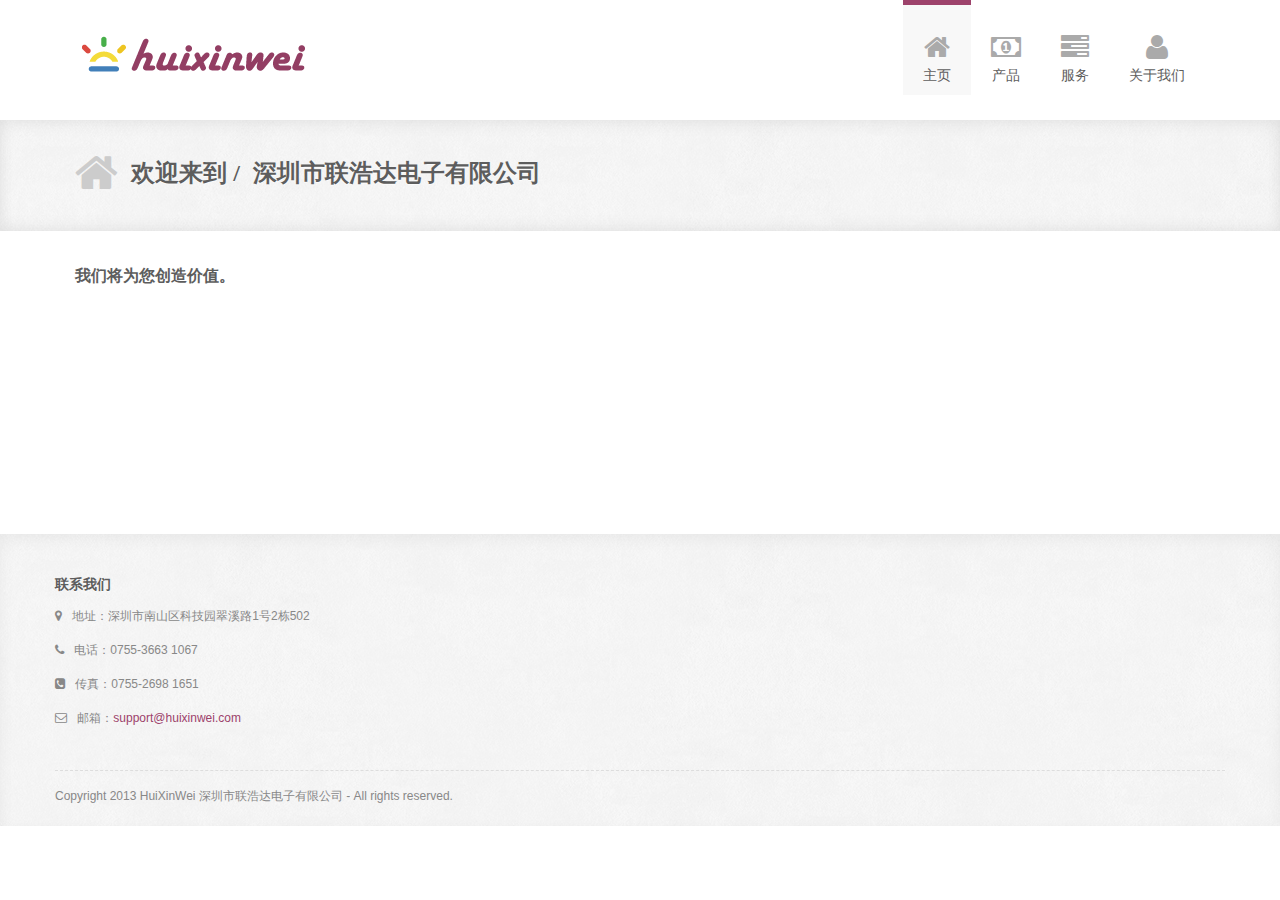
<file: index.html>
<!DOCTYPE html>
<html>
<head>
    <meta charset="utf-8">
    <title>深圳市联浩达电子有限公司</title>
    <meta name="viewport" content="width=device-width, initial-scale=1.0">
    <meta name="description" content="">
    <meta name="author" content="深圳市联浩达电子有限公司">

    <!-- CSS -->
    <link rel="stylesheet" href="assets/bootstrap/css/bootstrap.min.css">
    <link rel="stylesheet" href="assets/font-awesome/css/font-awesome.min.css">
    <link rel="stylesheet" href="assets/prettyPhoto/css/prettyPhoto.css">
    <link rel="stylesheet" href="assets/css/style.css">
    <link rel="stylesheet" href="assets/css/flexslider.css">

    <!-- HTML5 shim, for IE6-8 support of HTML5 elements -->
    <!--[if lt IE 9]>
    <script src="http://html5shim.googlecode.com/svn/trunk/html5.js"></script>
    <![endif]-->
    <link rel="shortcut icon" href="assets/ico/favicon.ico">
</head>

<body>

<!-- Header -->
<div class="container">
    <div class="header row">
        <div class="span12">
            <div class="navbar">
                <div class="navbar-inner">
                    <a class="btn btn-navbar" data-toggle="collapse" data-target=".nav-collapse"> <span
                            class="icon-bar"></span> <span
                            class="icon-bar"></span> <span class="icon-bar"></span>
                    </a>

                    <h1>
                        <a class="brand" href="index.html"></a>
                    </h1>

                    <div class="nav-collapse collapse">
                        <ul class="nav pull-right">
                            <li class="current-page"><a href="index.html"><i class="icon-home icon-2x"></i><br/>主页</a></li>
                            <li><a href="power.html"><i class="icon-money icon-2x"></i><br/>产品</a></li>
                            <li><a href="services.html"><i class="icon-tasks icon-2x"></i><br/>服务</a></li>
                            <li><a href="about.html"><i class="icon-user icon-2x"></i><br/>关于我们</a></li>
                        </ul>
                    </div>
                </div>
            </div>
        </div>
    </div>
</div>


<!-- Page Title -->
<div class="page-title">
    <div class="container">
        <div class="row">
            <div class="span12">
                <i class="icon-home page-title-icon"></i>

                <h2>欢迎来到 /</h2>

                <h2>深圳市联浩达电子有限公司</h2>
            </div>
        </div>
    </div>
</div>

<div class="about-us container">
    <div class="row">
        <div class="about-us-text span12">
            <h4>我们将为您创造价值。</h4>
            <p>&nbsp;</p>
            <p>&nbsp;</p>
            <p>&nbsp;</p>
            <p>&nbsp;</p>
            <p>&nbsp;</p>
            <p>&nbsp;</p>
        </div>
    </div>
</div>

<!-- Footer -->
<footer>
    <div class="container">
        <div class="row">
            <div class="widget span6">
                <h4>联系我们</h4>

                <p><i class="icon-map-marker"></i> 地址：深圳市南山区科技园翠溪路1号2栋502
                </p>

                <p><i class="icon-phone"></i> 电话：0755-3663 1067
                </p>

                <p><i class="icon-phone-sign"></i> 传真：0755-2698 1651
                </p>

                <p><i class="icon-envelope-alt"></i> 邮箱：<a href="">support@huixinwei.com</a>
                </p>
            </div>
        </div>
        <div class="footer-border"></div>
        <div class="row">
            <div class="copyright span8">
                <p>Copyright 2013 HuiXinWei 深圳市联浩达电子有限公司 - All rights reserved.</p>
            </div>
        </div>
    </div>
</footer>

<!-- Javascript -->
<script src="assets/js/jquery.min.js"></script>
<script src="assets/bootstrap/js/bootstrap.min.js"></script>
<script src="assets/js/jquery.quicksand.js"></script>
<script src="assets/prettyPhoto/js/jquery.prettyPhoto.js"></script>
<script src="assets/js/scripts.js"></script>

</body>

</html>
</file>
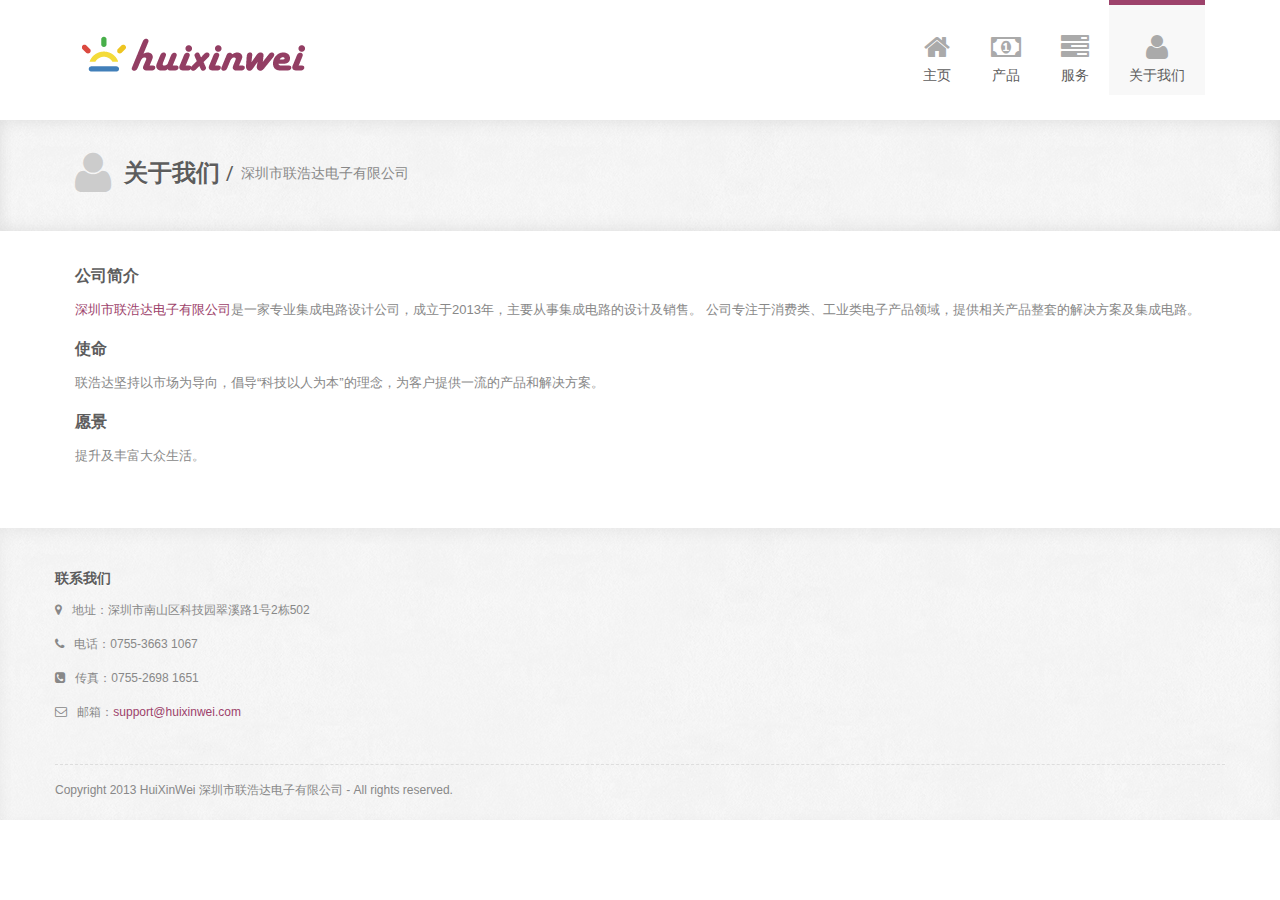
<file: about.html>
<!DOCTYPE html>
<html>
<head>
    <meta charset="utf-8">
    <title>深圳市联浩达电子有限公司</title>
    <meta name="viewport" content="width=device-width, initial-scale=1.0">
    <meta name="description" content="">
    <meta name="author" content="深圳市联浩达电子有限公司">

    <!-- CSS -->
    <link rel="stylesheet" href="assets/bootstrap/css/bootstrap.min.css">
    <link rel="stylesheet" href="assets/font-awesome/css/font-awesome.min.css">
    <link rel="stylesheet" href="assets/prettyPhoto/css/prettyPhoto.css">
    <link rel="stylesheet" href="assets/css/style.css">
    <link rel="stylesheet" href="assets/css/flexslider.css">

    <!-- HTML5 shim, for IE6-8 support of HTML5 elements -->
    <!--[if lt IE 9]>
    <script src="http://html5shim.googlecode.com/svn/trunk/html5.js"></script>
    <![endif]-->
    <link rel="shortcut icon" href="assets/ico/favicon.ico">
</head>

<body>

<!-- Header -->
<div class="container">
    <div class="header row">
        <div class="span12">
            <div class="navbar">
                <div class="navbar-inner">
                    <a class="btn btn-navbar" data-toggle="collapse" data-target=".nav-collapse"> <span
                            class="icon-bar"></span> <span
                            class="icon-bar"></span> <span class="icon-bar"></span>
                    </a>

                    <h1>
                        <a class="brand" href="index.html"></a>
                    </h1>

                    <div class="nav-collapse collapse">
                        <ul class="nav pull-right">
                            <li><a href="index.html"><i class="icon-home icon-2x"></i><br/>主页</a></li>
                            <li><a href="power.html"><i class="icon-money icon-2x"></i><br/>产品</a></li>
                            <li><a href="services.html"><i class="icon-tasks icon-2x"></i><br/>服务</a></li>
                            <li class="current-page"><a href="about.html"><i class="icon-user icon-2x"></i><br/>关于我们</a></li>
                        </ul>
                    </div>
                </div>
            </div>
        </div>
    </div>
</div>

<!-- Page Title -->
<div class="page-title">
    <div class="container">
        <div class="row">
            <div class="span12">
                <i class="icon-user page-title-icon"></i>

                <h2>关于我们 /</h2>

                <p>深圳市联浩达电子有限公司</p>
            </div>
        </div>
    </div>
</div>

<!-- About Us Text -->
<div class="about-us container">
    <div class="row">
        <div class="about-us-text span12">
            <h4>公司简介</h4>

            <p>
                <span class="violet">深圳市联浩达电子有限公司</span>是一家专业集成电路设计公司，成立于2013年，主要从事集成电路的设计及销售。
                公司专注于消费类、工业类电子产品领域，提供相关产品整套的解决方案及集成电路。
            </p>
            <h4>使命</h4>

            <p>联浩达坚持以市场为导向，倡导“科技以人为本”的理念，为客户提供一流的产品和解决方案。</p>
            <h4>愿景</h4>

            <p>提升及丰富大众生活。</p>
            <p>&nbsp;</p>
        </div>
    </div>
</div>

<!-- Footer -->
<footer>
    <div class="container">
        <div class="row">
            <div class="widget span6">
                <h4>联系我们</h4>

                <p><i class="icon-map-marker"></i> 地址：深圳市南山区科技园翠溪路1号2栋502
                </p>

                <p><i class="icon-phone"></i> 电话：0755-3663 1067
                </p>

                <p><i class="icon-phone-sign"></i> 传真：0755-2698 1651
                </p>

                <p><i class="icon-envelope-alt"></i> 邮箱：<a href="">support@huixinwei.com</a>
                </p>
            </div>
        </div>
        <div class="footer-border"></div>
        <div class="row">
            <div class="copyright span8">
                <p>Copyright 2013 HuiXinWei 深圳市联浩达电子有限公司 - All rights reserved.</p>
            </div>
        </div>
    </div>
</footer>

<!-- Javascript -->
<script src="assets/js/jquery.min.js"></script>
<script src="assets/bootstrap/js/bootstrap.min.js"></script>
<script src="assets/js/jquery.quicksand.js"></script>
<script src="assets/prettyPhoto/js/jquery.prettyPhoto.js"></script>
<script src="assets/js/scripts.js"></script>

</body>

</html>
</file>
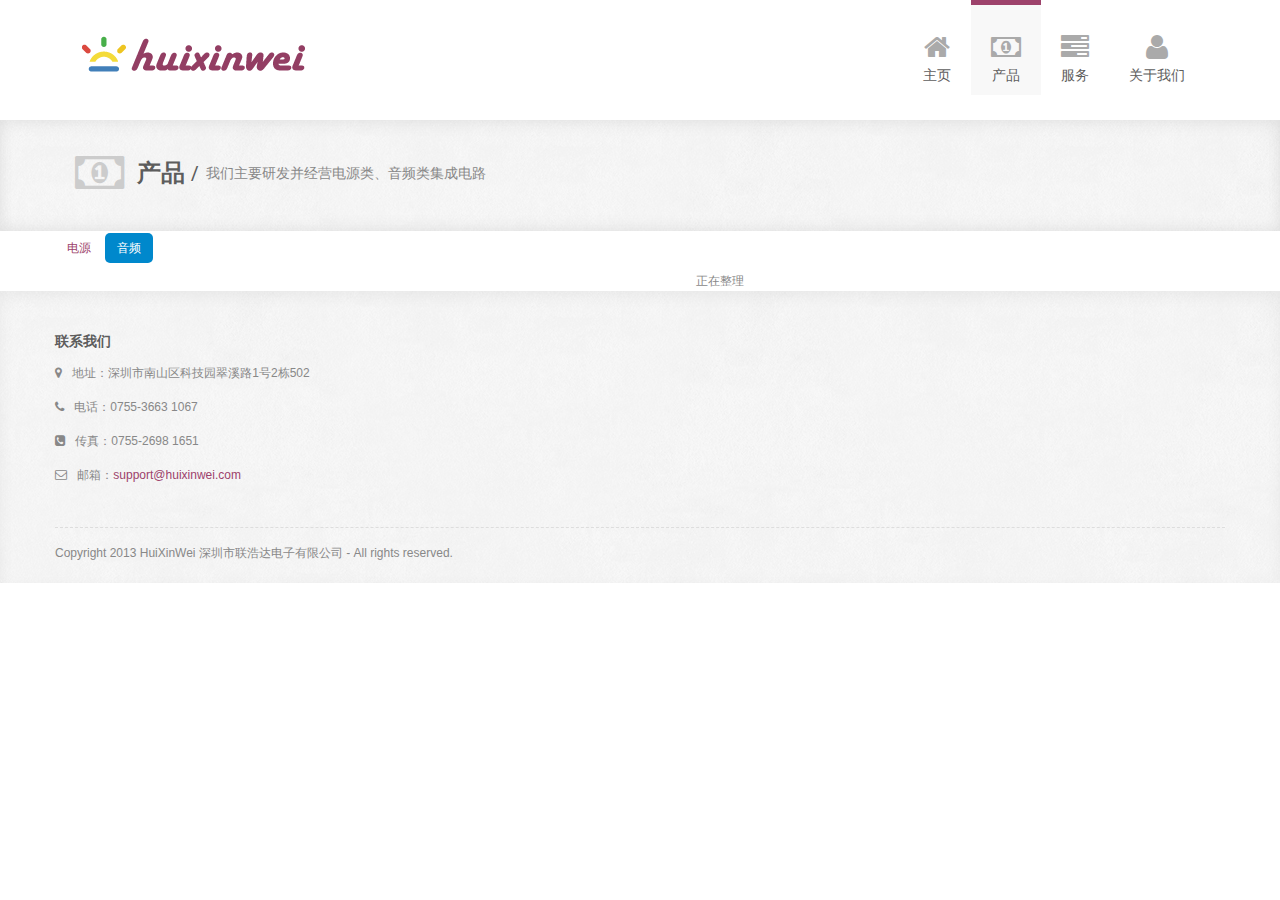
<file: audio.html>
<!DOCTYPE html>
<html>
<head>
    <meta charset="utf-8">
    <title>深圳市联浩达电子有限公司</title>
    <meta name="viewport" content="width=device-width, initial-scale=1.0">
    <meta name="description" content="">
    <meta name="author" content="深圳市联浩达电子有限公司">

    <!-- CSS -->
    <link rel="stylesheet" href="assets/bootstrap/css/bootstrap.min.css">
    <link rel="stylesheet" href="assets/font-awesome/css/font-awesome.min.css">
    <link rel="stylesheet" href="assets/prettyPhoto/css/prettyPhoto.css">
    <link rel="stylesheet" href="assets/css/style.css">
    <link rel="stylesheet" href="assets/css/flexslider.css">

    <!-- HTML5 shim, for IE6-8 support of HTML5 elements -->
    <!--[if lt IE 9]>
    <script src="http://html5shim.googlecode.com/svn/trunk/html5.js"></script>
    <![endif]-->
    <link rel="shortcut icon" href="assets/ico/favicon.ico">
</head>

<body>

<!-- Header -->
<div class="container">
    <div class="header row">
        <div class="span12">
            <div class="navbar">
                <div class="navbar-inner">
                    <a class="btn btn-navbar" data-toggle="collapse" data-target=".nav-collapse"> <span
                            class="icon-bar"></span> <span
                            class="icon-bar"></span> <span class="icon-bar"></span>
                    </a>

                    <h1>
                        <a class="brand" href="index.html"></a>
                    </h1>

                    <div class="nav-collapse collapse">
                        <ul class="nav pull-right">
                            <li><a href="index.html"><i class="icon-home icon-2x"></i><br/>主页</a></li>
                            <li class="current-page"><a href="audio.html"><i class="icon-money icon-2x"></i><br/>产品</a></li>
                            <li><a href="services.html"><i class="icon-tasks icon-2x"></i><br/>服务</a></li>
                            <li><a href="about.html"><i class="icon-user icon-2x"></i><br/>关于我们</a></li>
                        </ul>
                    </div>
                </div>
            </div>
        </div>
    </div>
</div>

<!-- Page Title -->
<div class="page-title">
    <div class="container">
        <div class="row">
            <div class="span12">
                <i class="icon-money page-title-icon"></i>

                <h2>产品 /</h2>

                <p>我们主要研发并经营电源类、音频类集成电路</p>
            </div>
        </div>
    </div>
</div>

<div class="toolmenu container">
    <ul class="nav nav-pills">
        <li><a href="power.html">电源</a></li>
        <li class="active"><a href="audio.html">音频</a></li>
    </ul>
</div>

<div class="portfolio container">
    <div class="span2"></div>
    <div class="span9">正在整理</div>
</div>

<!-- Footer -->
<footer>
    <div class="container">
        <div class="row">
            <div class="widget span6">
                <h4>联系我们</h4>

                <p><i class="icon-map-marker"></i> 地址：深圳市南山区科技园翠溪路1号2栋502
                </p>

                <p><i class="icon-phone"></i> 电话：0755-3663 1067
                </p>

                <p><i class="icon-phone-sign"></i> 传真：0755-2698 1651
                </p>

                <p><i class="icon-envelope-alt"></i> 邮箱：<a href="">support@huixinwei.com</a>
                </p>
            </div>
        </div>
        <div class="footer-border"></div>
        <div class="row">
            <div class="copyright span8">
                <p>Copyright 2013 HuiXinWei 深圳市联浩达电子有限公司 - All rights reserved.</p>
            </div>
        </div>
    </div>
</footer>

<!-- Javascript -->
<script src="assets/js/jquery.min.js"></script>
<script src="assets/bootstrap/js/bootstrap.min.js"></script>
<script src="assets/js/jquery.quicksand.js"></script>
<script src="assets/prettyPhoto/js/jquery.prettyPhoto.js"></script>
<script src="assets/js/scripts.js"></script>

</body>

</html>
</file>
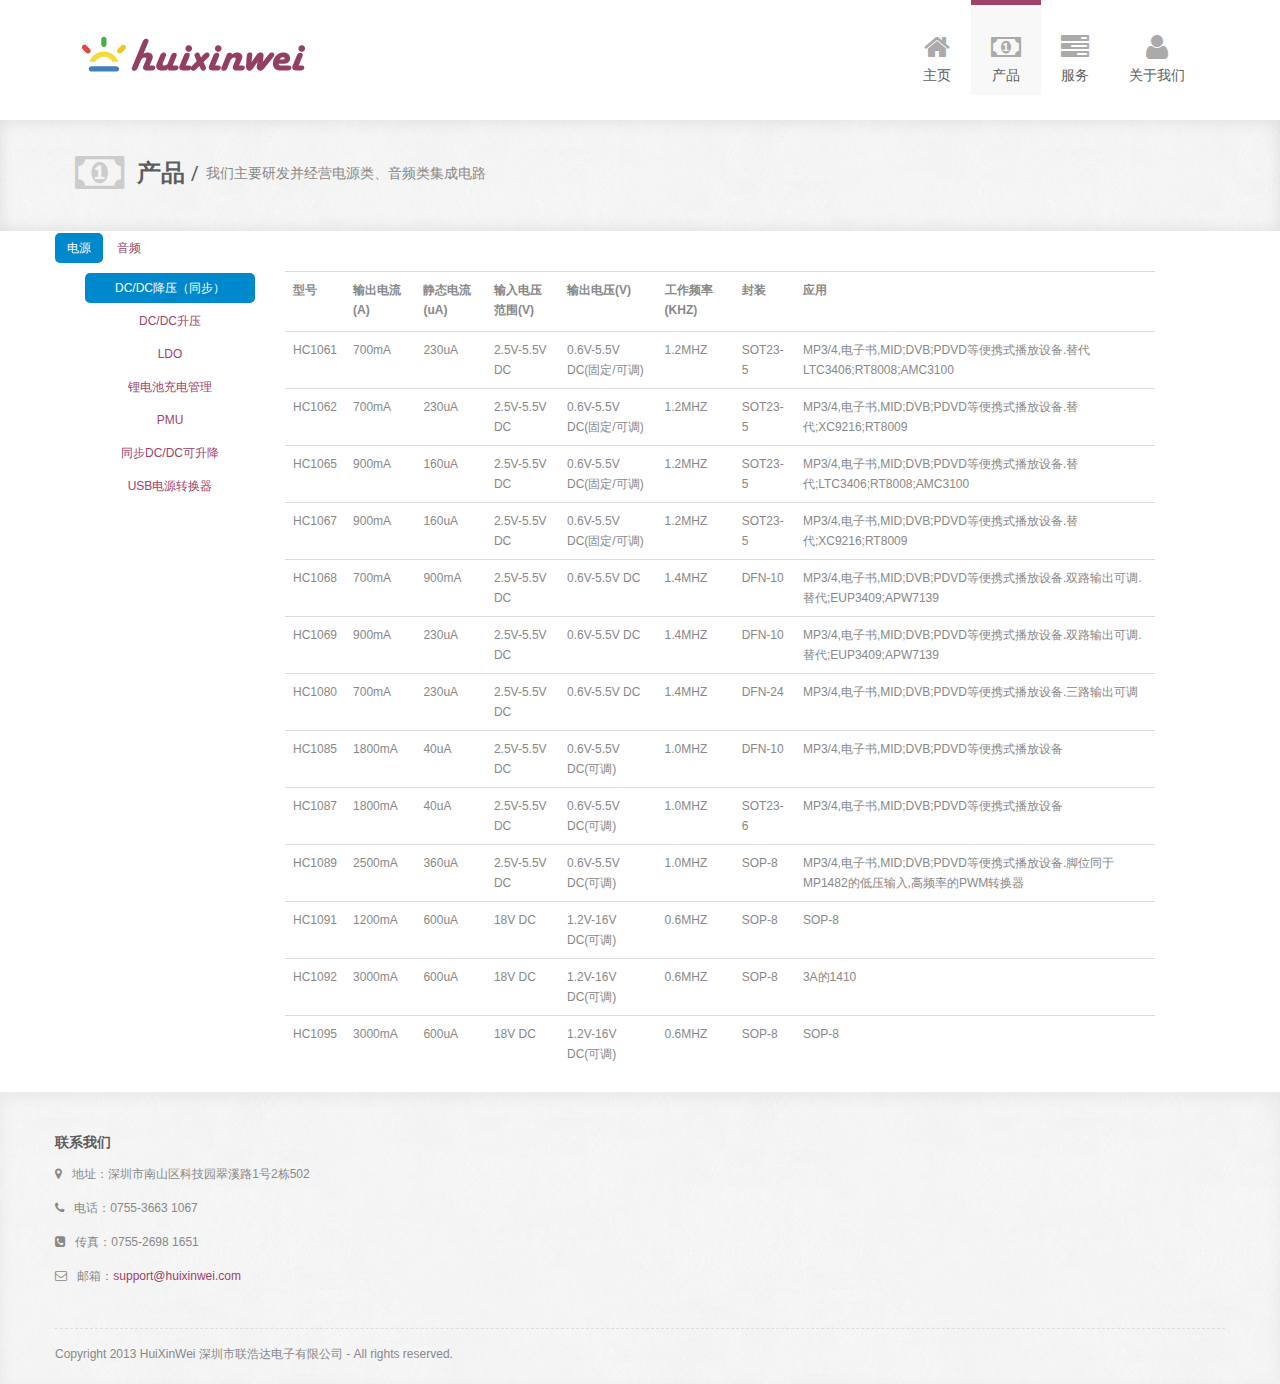
<file: power.html>
<!DOCTYPE html>
<html>
<head>
    <meta charset="utf-8">
    <title>深圳市联浩达电子有限公司</title>
    <meta name="viewport" content="width=device-width, initial-scale=1.0">
    <meta name="description" content="">
    <meta name="author" content="深圳市联浩达电子有限公司">

    <!-- CSS -->
    <link rel="stylesheet" href="assets/bootstrap/css/bootstrap.min.css">
    <link rel="stylesheet" href="assets/font-awesome/css/font-awesome.min.css">
    <link rel="stylesheet" href="assets/prettyPhoto/css/prettyPhoto.css">
    <link rel="stylesheet" href="assets/css/style.css">
    <link rel="stylesheet" href="assets/css/flexslider.css">

    <!-- HTML5 shim, for IE6-8 support of HTML5 elements -->
    <!--[if lt IE 9]>
    <script src="http://html5shim.googlecode.com/svn/trunk/html5.js"></script>
    <![endif]-->
    <link rel="shortcut icon" href="assets/ico/favicon.ico">
</head>

<body>

<!-- Header -->
<div class="container">
    <div class="header row">
        <div class="span12">
            <div class="navbar">
                <div class="navbar-inner">
                    <a class="btn btn-navbar" data-toggle="collapse" data-target=".nav-collapse"> <span
                            class="icon-bar"></span> <span
                            class="icon-bar"></span> <span class="icon-bar"></span>
                    </a>

                    <h1>
                        <a class="brand" href="index.html"></a>
                    </h1>

                    <div class="nav-collapse collapse">
                        <ul class="nav pull-right">
                            <li><a href="index.html"><i class="icon-home icon-2x"></i><br/>主页</a></li>
                            <li class="current-page"><a href="power.html"><i class="icon-money icon-2x"></i><br/>产品</a></li>
                            <li><a href="services.html"><i class="icon-tasks icon-2x"></i><br/>服务</a></li>
                            <li><a href="about.html"><i class="icon-user icon-2x"></i><br/>关于我们</a></li>
                        </ul>
                    </div>
                </div>
            </div>
        </div>
    </div>
</div>

<!-- Page Title -->
<div class="page-title">
    <div class="container">
        <div class="row">
            <div class="span12">
                <i class="icon-money page-title-icon"></i>

                <h2>产品 /</h2>

                <p>我们主要研发并经营电源类、音频类集成电路</p>
            </div>
        </div>
    </div>
</div>

<div class="toolmenu container">
    <ul class="nav nav-pills">
        <li class="active"><a href="power.html">电源</a></li>
        <li><a href="audio.html">音频</a></li>
    </ul>
</div>

<div class="portfolio container">
<div class="span2">
    <ul id="product" class="nav nav-pills nav-stacked">
        <li class="active"><a href="####" nav="pro_a" onclick="selPro(this);">DC/DC降压（同步）</a></li>
        <li><a href="####" nav="pro_b" onclick="selPro(this);">DC/DC升压</a></li>
        <li><a href="####" nav="pro_c" onclick="selPro(this);">LDO</a></li>
        <li><a href="####" nav="pro_d" onclick="selPro(this);">锂电池充电管理</a></li>
        <li><a href="####" nav="pro_e" onclick="selPro(this);">PMU</a></li>
        <li><a href="####" nav="pro_f" onclick="selPro(this);">同步DC/DC可升降</a></li>
        <li><a href="####" nav="pro_g" onclick="selPro(this);">USB电源转换器</a></li>
    </ul>
</div>
<div id="pro_a" class="span9">
    <table class="table table-hover">
        <tr height="60">
            <th>型号</th>
            <th>输出电流(A)</th>
            <th>静态电流(uA)</th>
            <th>输入电压范围(V)</th>
            <th>输出电压(V)</th>
            <th>工作频率(KHZ)</th>
            <th>封装</th>
            <th>应用</th>
        </tr>
        <tr>
            <td>HC1061</td>
            <td>700mA</td>
            <td>230uA</td>
            <td>2.5V-5.5V DC</td>
            <td>0.6V-5.5V DC(固定/可调)</td>
            <td>1.2MHZ</td>
            <td>SOT23-5</td>
            <td>MP3/4,电子书,MID;DVB;PDVD等便携式播放设备.替代LTC3406;RT8008;AMC3100</td>
        </tr>
        <tr>
            <td>HC1062</td>
            <td>700mA</td>
            <td>230uA</td>
            <td>2.5V-5.5V DC</td>
            <td>0.6V-5.5V DC(固定/可调)</td>
            <td>1.2MHZ</td>
            <td>SOT23-5</td>
            <td>MP3/4,电子书,MID;DVB;PDVD等便携式播放设备.替代;XC9216;RT8009</td>
        </tr>
        <tr>
            <td>HC1065</td>
            <td>900mA</td>
            <td>160uA</td>
            <td>2.5V-5.5V DC</td>
            <td>0.6V-5.5V DC(固定/可调)</td>
            <td>1.2MHZ</td>
            <td>SOT23-5</td>
            <td>MP3/4,电子书,MID;DVB;PDVD等便携式播放设备.替代;LTC3406;RT8008;AMC3100</td>
        </tr>
        <tr>
            <td>HC1067</td>
            <td>900mA</td>
            <td>160uA</td>
            <td>2.5V-5.5V DC</td>
            <td>0.6V-5.5V DC(固定/可调)</td>
            <td>1.2MHZ</td>
            <td>SOT23-5</td>
            <td>MP3/4,电子书,MID;DVB;PDVD等便携式播放设备.替代;XC9216;RT8009</td>
        </tr>
        <tr>
            <td>HC1068</td>
            <td>700mA</td>
            <td>900mA</td>
            <td>2.5V-5.5V DC</td>
            <td>0.6V-5.5V DC</td>
            <td>1.4MHZ</td>
            <td>DFN-10</td>
            <td>MP3/4,电子书,MID;DVB;PDVD等便携式播放设备.双路输出可调.替代;EUP3409;APW7139</td>
        </tr>
        <tr>
            <td>HC1069</td>
            <td>900mA</td>
            <td>230uA</td>
            <td>2.5V-5.5V DC</td>
            <td>0.6V-5.5V DC</td>
            <td>1.4MHZ</td>
            <td>DFN-10</td>
            <td>MP3/4,电子书,MID;DVB;PDVD等便携式播放设备.双路输出可调.替代;EUP3409;APW7139</td>
        </tr>
        <tr>
            <td>HC1080</td>
            <td>700mA</td>
            <td>230uA</td>
            <td>2.5V-5.5V DC</td>
            <td>0.6V-5.5V DC</td>
            <td>1.4MHZ</td>
            <td>DFN-24</td>
            <td>MP3/4,电子书,MID;DVB;PDVD等便携式播放设备.三路输出可调</td>
        </tr>
        <tr>
            <td>HC1085</td>
            <td>1800mA</td>
            <td>40uA</td>
            <td>2.5V-5.5V DC</td>
            <td>0.6V-5.5V DC(可调)</td>
            <td>1.0MHZ</td>
            <td>DFN-10</td>
            <td>MP3/4,电子书,MID;DVB;PDVD等便携式播放设备</td>
        </tr>
        <tr>
            <td>HC1087</td>
            <td>1800mA</td>
            <td>40uA</td>
            <td>2.5V-5.5V DC</td>
            <td>0.6V-5.5V DC(可调)</td>
            <td>1.0MHZ</td>
            <td>SOT23-6</td>
            <td>MP3/4,电子书,MID;DVB;PDVD等便携式播放设备</td>
        </tr>
        <tr>
            <td>HC1089</td>
            <td>2500mA</td>
            <td>360uA</td>
            <td>2.5V-5.5V DC</td>
            <td>0.6V-5.5V DC(可调)</td>
            <td>1.0MHZ</td>
            <td>SOP-8</td>
            <td>MP3/4,电子书,MID;DVB;PDVD等便携式播放设备.脚位同于MP1482的低压输入,高频率的PWM转换器</td>
        </tr>
        <tr>
            <td>HC1091</td>
            <td>1200mA</td>
            <td>600uA</td>
            <td>18V DC</td>
            <td>1.2V-16V DC(可调)</td>
            <td>0.6MHZ</td>
            <td>SOP-8</td>
            <td>SOP-8</td>
        </tr>
        <tr>
            <td>HC1092</td>
            <td>3000mA</td>
            <td>600uA</td>
            <td>18V DC</td>
            <td>1.2V-16V DC(可调)</td>
            <td>0.6MHZ</td>
            <td>SOP-8</td>
            <td>3A的1410</td>
        </tr>
        <tr>
            <td>HC1095</td>
            <td>3000mA</td>
            <td>600uA</td>
            <td>18V DC</td>
            <td>1.2V-16V DC(可调)</td>
            <td>0.6MHZ</td>
            <td>SOP-8</td>
            <td>SOP-8</td>
        </tr>
    </table>
</div>
<div id="pro_b" class="span9 hide">
<table class="table table-hover">
<tr height="60">
    <th>型号</th>
    <th>输出电流(A)</th>
    <th>静态电流(uA)</th>
    <th>输入电压范围(V)</th>
    <th>输出电压(V)</th>
    <th>工作频率(KHZ)</th>
    <th>封装</th>
    <th>应用</th>
</tr>
<tr>
    <td>HC3061（同步）</td>
    <td>700mA</td>
    <td>260uA</td>
    <td>0.9V-5V DC</td>
    <td>2.5V-5.5V DC</td>
    <td>1.4MHZ</td>
    <td>SOT23-6</td>
    <td>MP3/4,电子书,MID;DVB;PDVD等便携式播放设备.替代;LTC3429;LTC3400</td>
    <td></td>
</tr>
<tr>
    <td>HC3062（同步）</td>
    <td>700mA</td>
    <td>260uA</td>
    <td>0.9V-5V DC</td>
    <td>2.5V-5.5V DC</td>
    <td>1.4MHZ</td>
    <td>SOT23-6</td>
    <td>MP3/4,电子书,MID;DVB;PDVD等便携式播放设备.替代;RT9266.</td>
    <td></td>
</tr>
<tr>
    <td>HC3063</td>
    <td>1000MA</td>
    <td></td>
    <td></td>
    <td></td>
    <td></td>
    <td></td>
    <td>升压IC</td>
    <td></td>
</tr>
<tr>
    <td>HC3065</td>
    <td>1800MA</td>
    <td></td>
    <td></td>
    <td></td>
    <td></td>
    <td>SOP8</td>
    <td>同步升压IC</td>
    <td></td>
</tr>
<tr>
    <td>HC3081</td>
    <td>500mA</td>
    <td>40uA</td>
    <td>2V-5V DC</td>
    <td>3.3V/5V DC</td>
    <td>400KHZ</td>
    <td>SOT89-3</td>
    <td>MP3/4,电子书,MID;DVB;PDVD等便携式播放设备.替代RT9261;BL8530</td>
    <td></td>
</tr>
<tr>
    <td>HC3083</td>
    <td>1000mA</td>
    <td>20uA</td>
    <td>0.9V-5V DC</td>
    <td>2.5V-5.5V DC</td>
    <td>450Khz</td>
    <td>sot23-6</td>
    <td>电子书,MID;DVB;PDVD等便携式播放设备.必须外接MOS可达1A.替代;RT9266;PT1301</td>
    <td></td>
</tr>
<tr>
    <td>HC3086</td>
    <td></td>
    <td></td>
    <td></td>
    <td></td>
    <td></td>
    <td></td>
    <td></td>
    <td></td>
</tr>
<tr>
    <td>HC3067</td>
    <td>300mA</td>
    <td>30Ua</td>
    <td>0.9V-5V DC</td>
    <td>2.5V-5.5V DC</td>
    <td>800khz</td>
    <td>sot23-6</td>
    <td>MP3/4,电子书,MID;DVB;PDVD等便携式播放设备.替代;RT9266;PT1301</td>
    <td></td>
</tr>
<tr>
    <td>HC3068</td>
    <td></td>
    <td></td>
    <td></td>
    <td></td>
    <td></td>
    <td></td>
    <td>书,MID;DVB;PDVD等便携式播放设备.BL8530;RT9261</td>
    <td></td>
</tr>
<tr>
    <td>HC3161</td>
    <td>1000mA</td>
    <td>25uA</td>
    <td>1V-5V DC</td>
    <td>1.8V-5.5V DC</td>
    <td>450KHZ</td>
    <td>SOT23-6</td>
    <td>MP3/4,电子书,MID;DVB;PDVD等便携式播放设备.内侄2.5A</td>
    <td></td>
</tr>
<tr>
    <td>HC3162</td>
    <td>1000mA</td>
    <td>25uA</td>
    <td>1V-20V DC</td>
    <td>1.8V-24V DC</td>
    <td>450KHZ</td>
    <td>SOT23-6</td>
    <td>MP3/4,电子书,MID;DVB;PDVD等便携式播放设备.内置2.5A</td>
    <td></td>
</tr>
<tr>
    <td>HC3163</td>
    <td>1500mA</td>
    <td>25uA</td>
    <td>1V-20V DC</td>
    <td>1.8V-24V DC</td>
    <td>450KHZ</td>
    <td>SOP-8</td>
    <td>MP3/4,电子书,MID;DVB;PDVD等便携式播放设备.内侄2.5A</td>
    <td></td>
</tr>
<tr>
    <td>HC3165 恒流</td>
    <td>700mA</td>
    <td>1350uA</td>
    <td>4V-20V DC</td>
    <td>3.3-18V DC</td>
    <td>350KHZ</td>
    <td>SOT23-6</td>
    <td>20V大电流LED驱动最大可驱动单颗3WLED,或串联6颗并联3组普通LED</td>
    <td></td>
</tr>
<tr>
    <td>HC3167 恒流</td>
    <td>1000mA</td>
    <td>1350uA</td>
    <td>1V-5V DC</td>
    <td>3.3-18V DC</td>
    <td>350KHZ</td>
    <td>SOT23-6</td>
    <td>20V大电流LED驱动最大可驱动单颗3WLED,或串联6颗并联3组普通LED</td>
    <td></td>
</tr>
<tr>
    <td>HC3178 恒流</td>
    <td>1000mA</td>
    <td>1350uA</td>
    <td>1V-20V DC</td>
    <td>3.3V-24V DC</td>
    <td>350KHZ</td>
    <td>SOT23-6</td>
    <td>20V大电流LED驱动最大可驱动单颗3WLED,或串联6颗并联10组普通LED</td>
    <td></td>
</tr>
<tr>
    <td>HC3179 恒流</td>
    <td>1000mA</td>
    <td>1350uA</td>
    <td>1V-20V DC</td>
    <td>3.3V-24V DC</td>
    <td></td>
    <td>SOT23-6</td>
    <td>20V大电流LED驱动最大可驱动单颗3WLED,或串联6颗并联10组普通LED有OVP</td>
    <td></td>
</tr>
<tr>
    <td>HC3181</td>
    <td>250mA</td>
    <td>2500uA</td>
    <td>2.7V-5V DC</td>
    <td>5V DC</td>
    <td>1.2MHZ</td>
    <td>SOT23-6</td>
    <td>固定频率的并联LED电荷泵DC/DC转换器,自动软启动,替代;AAT3110;LTC3200</td>
    <td></td>
</tr>
<tr>
    <td>HC3185</td>
    <td>250mA</td>
    <td>2500uA</td>
    <td>2.7V-5V DC</td>
    <td>5V DC</td>
    <td>400K</td>
    <td>SOT35-6L</td>
    <td>固定频率的并联LED电荷泵DC/DC转换器,自动软启动,替代;AAT3110;LTC3200</td>
    <td></td>
</tr>
<tr>
    <td>HC3186</td>
    <td></td>
    <td></td>
    <td></td>
    <td></td>
    <td></td>
    <td>TSOT-23-6L</td>
    <td>输出可调固定频率的并联LED电荷泵DC/DC转换器,自动软启动,替代;AAT3110;LTC3200</td>
</tr>
</table>
</div>
<div id="pro_c" class="span9 hide">
    <table class="table table-hover">
        <tr height="60">
            <th>型号</th>
            <th>输出电流(A)</th>
            <th>静态电流(uA)</th>
            <th>输入电压范围(V)</th>
            <th>输出电压(V)</th>
            <th>工作频率(KHZ)</th>
            <th>封装</th>
            <th>应用</th>
        </tr>
        <tr>
            <td>HC2011</td>
            <td>300mA</td>
            <td>80uA</td>
            <td>1.8V-5.5V DC</td>
            <td>1.25V-5V DC(固定)</td>
            <td></td>
            <td>SOT23-5</td>
            <td>高速LDO;替代;XC6204;RT9193</td>
            <td></td>
        </tr>
        <tr>
            <td>HC2013</td>
            <td>300mA</td>
            <td>80uA</td>
            <td>1.8V-5.5V DC</td>
            <td>1.25V-5V DC(固定)</td>
            <td></td>
            <td>SOT23-6</td>
            <td>双路LDO,替代RT9011;RT9182</td>
            <td></td>
        </tr>
    </table>
</div>
<div id="pro_d" class="span9 hide">
    <table class="table table-hover">
        <tr height="60">
            <th>型号</th>
            <th>输出电流(A)</th>
            <th>静态电流(uA)</th>
            <th>输入电压范围(V)</th>
            <th>输出电压(V)</th>
            <th>工作频率(KHZ)</th>
            <th>封装</th>
            <th>应用</th>
        </tr>
        <tr>
            <td>HC8006</td>
            <td>500mA</td>
            <td></td>
            <td>4.5V-6.5V DC</td>
            <td>4.2V DC</td>
            <td></td>
            <td>SOT23-5</td>
            <td>单灯指示的锂电充电管理,替代;LTC4054</td>
            <td></td>
        </tr>
        <tr>
            <td>HC8008</td>
            <td>500mA</td>
            <td></td>
            <td>4.5V-6.5V DC</td>
            <td>4.2V DC</td>
            <td></td>
            <td>SOT23-6</td>
            <td>双灯指示的锂电充电管理</td>
            <td></td>
        </tr>
        <tr>
            <td>HC8010</td>
            <td>800MA</td>
            <td></td>
            <td></td>
            <td></td>
            <td></td>
            <td>SOP8</td>
            <td>锂电充电管理</td>
            <td></td>
        </tr>
        <tr>
            <td>HC8011</td>
            <td>800mA</td>
            <td></td>
            <td>4.5V-6.5V DC</td>
            <td>4.2V DC</td>
            <td></td>
            <td>DFN-10</td>
            <td>替代;EUP8010</td>
            <td></td>
        </tr>
        <tr>
            <td>HC8015</td>
            <td>1500mA</td>
            <td></td>
            <td>4.5V-6.5V DC</td>
            <td>4.2V DC</td>
            <td></td>
            <td>SOP-8</td>
            <td>单节PWM内侄MOS的锂电充电管理替EUP8202</td>
            <td></td>
        </tr>
        <tr>
            <td>HC8017</td>
            <td>2000mA</td>
            <td></td>
            <td>9V-18V DC</td>
            <td>8.4V DC</td>
            <td></td>
            <td>SOP-8</td>
            <td>双节PWM内侄MOS的锂电充电管理</td>
            <td></td>
        </tr>
        <tr>
            <td>HC8018</td>
            <td>2000mA</td>
            <td></td>
            <td>9V-18V DC</td>
            <td>8.4V DC</td>
            <td></td>
            <td>SOP-8</td>
            <td>双节PWM外侄MOS的锂电充电管理</td>
            <td></td>
        </tr>
        <tr>
            <td>HC8021</td>
            <td>1000mA</td>
            <td></td>
            <td>9V-18V DC</td>
            <td>8.4V DC</td>
            <td></td>
            <td>SOP-8</td>
            <td>替代VA7205</td>
            <td></td>
        </tr>
        <tr>
            <td>HC8027</td>
            <td>1000mA</td>
            <td></td>
            <td>9V-18V DC</td>
            <td>8.4V DC</td>
            <td></td>
            <td>MSOP-8</td>
            <td>替代EUP8057</td>
            <td></td>
        </tr>
        <tr>
            <td>HC8031</td>
            <td>1000mA</td>
            <td></td>
            <td>9V-18V DC</td>
            <td>8.4V DC</td>
            <td></td>
            <td>SOP-8</td>
            <td>双节线性内置MOS的锂电充电管理</td>
            <td></td>
        </tr>
    </table>
</div>
<div id="pro_e" class="span9 hide">
    <table class="table table-hover">
        <tr height="60">
            <th>型号</th>
            <th>输出电流(A)</th>
            <th>静态电流(uA)</th>
            <th>输入电压范围(V)</th>
            <th>输出电压(V)</th>
            <th>工作频率(KHZ)</th>
            <th>封装</th>
            <th>应用</th>
        </tr>
        <tr>
            <td>HC6018</td>
            <td>DC/DC;600mA; LDO;300MA</td>
            <td>260uA</td>
            <td>2.5V-5.5V DC</td>
            <td>DC/DC;2.5V-5V(可调);LDO;/3V/3.3V DC</td>
            <td>1.2MHZ</td>
            <td>DFN-10</td>
            <td>DC/DC同步</td>
            <td></td>
        </tr>
        <tr>
            <td>HC6019</td>
            <td>DC/DC;600mA; LDO;300mA</td>
            <td>260uA</td>
            <td>2.5V-5.5V DC</td>
            <td>DC/DC2.5V-5V(可调);LDO;3V DC</td>
            <td>1.2MHZ</td>
            <td>SOT23-6</td>
            <td>DC/DC同步</td>
            <td></td>
        </tr>
        <tr>
            <td>HC6020</td>
            <td>DC/DC600mA; LDO;300mA</td>
            <td>260uA</td>
            <td>2.5V-5.5V DC</td>
            <td>2.5V-5V; DC/DC和LDO全部可调</td>
            <td>1.2MHZ</td>
            <td>DFN-10</td>
            <td>DC/DC同步</td>
        </tr>
        <tr>
            <td>HC6022</td>
            <td>DC/DC600mA; LDO;300mA</td>
            <td>260uA</td>
            <td>2.5V-5.5V DC</td>
            <td>DC/DC;2.5V-5V(可调);LDO;1.2V-5V (可调)</td>
            <td>1.2MHZ</td>
            <td>DFN-8</td>
            <td>DC/DC同步</td>
        </tr>
        <tr>
            <td>HC6021</td>
            <td>DC/DC;600mA; LDO;300mA</td>
            <td>260uA</td>
            <td>2.5V-5.5V DC</td>
            <td>DC/DC;2.5V-5V(可调);LDO;1.2V-5V (可调 )</td>
            <td>1.2MHZ</td>
            <td>DFN-24</td>
            <td>DC/DC同步</td>
        </tr>
    </table>
</div>
<div id="pro_f" class="span9 hide">
    <table class="table table-hover">
        <tr height="60">
            <th>型号</th>
            <th>输出电流(A)</th>
            <th>静态电流(uA)</th>
            <th>输入电压范围(V)</th>
            <th>输出电压(V)</th>
            <th>工作频率(KHZ)</th>
            <th>封装</th>
            <th>应用</th>
        </tr>
        <tr>
            <td>HC5218</td>
            <td>600mA</td>
            <td>1000uA</td>
            <td>2.7V-5V DC</td>
            <td>2.7V-5V DC</td>
            <td>350K-1.2MHZ</td>
            <td>MSOP-10</td>
            <td>MP3/4,电子书,MID;DVB;PDVD等便携式播放设备.替代;LTC3440</td>
            <td></td>
        </tr>
        <tr>
            <td>HC5219</td>
            <td>700mA</td>
            <td>3000uA</td>
            <td>2.7V-5V DC</td>
            <td>3.3V DC</td>
            <td>1MHZ</td>
            <td>DFN-10</td>
            <td></td>
            <td></td>
        </tr>
        <tr>
            <td>HC5221</td>
            <td>700mA</td>
            <td>800uA</td>
            <td>2.7V-5V DC</td>
            <td>3.3V DC</td>
            <td>1MHZ</td>
            <td>SOP-8</td>
            <td></td>
            <td></td>
        </tr>
        <tr>
            <td>HC5223</td>
            <td>1000mA</td>
            <td>800uA</td>
            <td>2.7V-5V DC</td>
            <td>3.3V DC</td>
            <td>1MHZ</td>
            <td>SOP-8-PP</td>
            <td></td>
            <td></td>
        </tr>
    </table>
</div>
<div id="pro_g" class="span9 hide">
    <table class="table table-hover">
        <tr height="60">
            <th>型号</th>
            <th>输出电流(A)</th>
            <th>静态电流(uA)</th>
            <th>输入电压范围(V)</th>
            <th>输出电压(V)</th>
            <th>工作频率(KHZ)</th>
            <th>封装</th>
            <th>应用</th>
        </tr>
        <tr>
            <td>HC9201</td>
            <td>1200mA</td>
            <td>60uA</td>
            <td>2V-5.5V DC</td>
            <td>2V-5.5V DC</td>
            <td></td>
            <td>SOT23-5</td>
            <td>替代;RT9701CB;CM3526</td>
            <td></td>
        </tr>
        <tr>
            <td>HC9205</td>
            <td>550mA</td>
            <td>60uA</td>
            <td>2V-5.5V DC</td>
            <td>2V-5.5V DC</td>
            <td></td>
            <td>SOT23-5</td>
            <td>替代;RT9701CB;CM3526</td>
            <td></td>
        </tr>
    </table>
</div>
</div>

<!-- Footer -->
<footer>
    <div class="container">
        <div class="row">
            <div class="widget span6">
                <h4>联系我们</h4>

                <p><i class="icon-map-marker"></i> 地址：深圳市南山区科技园翠溪路1号2栋502
                </p>

                <p><i class="icon-phone"></i> 电话：0755-3663 1067
                </p>

                <p><i class="icon-phone-sign"></i> 传真：0755-2698 1651
                </p>

                <p><i class="icon-envelope-alt"></i> 邮箱：<a href="">support@huixinwei.com</a>
                </p>
            </div>
        </div>
        <div class="footer-border"></div>
        <div class="row">
            <div class="copyright span8">
                <p>Copyright 2013 HuiXinWei 深圳市联浩达电子有限公司 - All rights reserved.</p>
            </div>
        </div>
    </div>
</footer>

<!-- Javascript -->
<script src="assets/js/jquery.min.js"></script>
<script src="assets/bootstrap/js/bootstrap.min.js"></script>
<script src="assets/js/jquery.quicksand.js"></script>
<script src="assets/prettyPhoto/js/jquery.prettyPhoto.js"></script>
<script src="assets/js/scripts.js"></script>

</body>

</html>
</file>
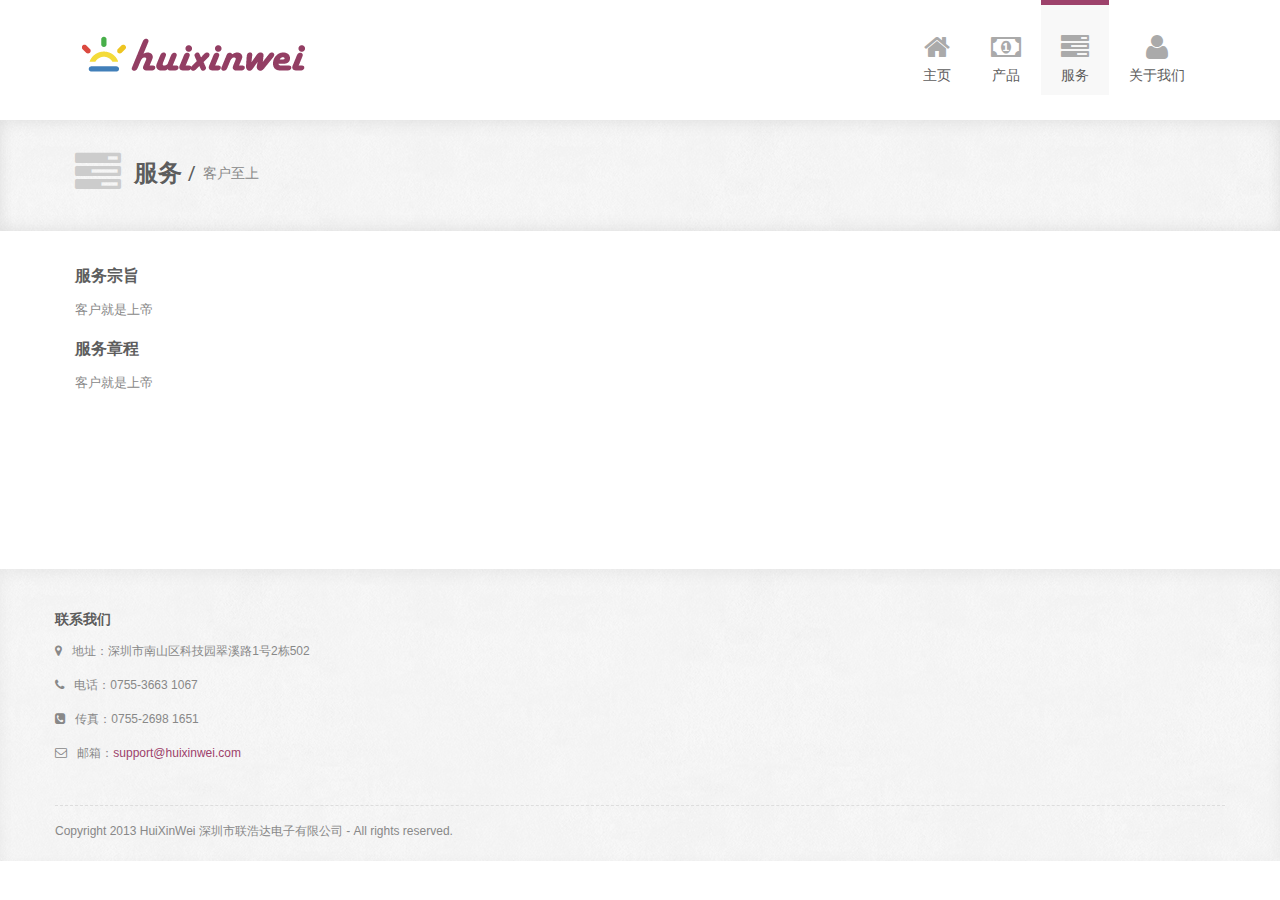
<file: services.html>
<!DOCTYPE html>
<html>
<head>
    <meta charset="utf-8">
    <title>深圳市联浩达电子有限公司</title>
    <meta name="viewport" content="width=device-width, initial-scale=1.0">
    <meta name="description" content="">
    <meta name="author" content="深圳市联浩达电子有限公司">

    <!-- CSS -->
    <link rel="stylesheet" href="assets/bootstrap/css/bootstrap.min.css">
    <link rel="stylesheet" href="assets/font-awesome/css/font-awesome.min.css">
    <link rel="stylesheet" href="assets/prettyPhoto/css/prettyPhoto.css">
    <link rel="stylesheet" href="assets/css/style.css">
    <link rel="stylesheet" href="assets/css/flexslider.css">

    <!-- HTML5 shim, for IE6-8 support of HTML5 elements -->
    <!--[if lt IE 9]>
    <script src="http://html5shim.googlecode.com/svn/trunk/html5.js"></script>
    <![endif]-->
    <link rel="shortcut icon" href="assets/ico/favicon.ico">
</head>

<body>

<!-- Header -->
<div class="container">
    <div class="header row">
        <div class="span12">
            <div class="navbar">
                <div class="navbar-inner">
                    <a class="btn btn-navbar" data-toggle="collapse" data-target=".nav-collapse"> <span
                            class="icon-bar"></span> <span
                            class="icon-bar"></span> <span class="icon-bar"></span>
                    </a>

                    <h1>
                        <a class="brand" href="index.html"></a>
                    </h1>

                    <div class="nav-collapse collapse">
                        <ul class="nav pull-right">
                            <li><a href="index.html"><i class="icon-home icon-2x"></i><br/>主页</a></li>
                            <li><a href="power.html"><i class="icon-money icon-2x"></i><br/>产品</a></li>
                            <li class="current-page"><a href="services.html"><i class="icon-tasks icon-2x"></i><br/>服务</a></li>
                            <li><a href="about.html"><i class="icon-user icon-2x"></i><br/>关于我们</a></li>
                        </ul>
                    </div>
                </div>
            </div>
        </div>
    </div>
</div>

<!-- Page Title -->
<div class="page-title">
    <div class="container">
        <div class="row">
            <div class="span12">
                <i class="icon-tasks page-title-icon"></i>

                <h2>服务 /</h2>

                <p>客户至上</p>
            </div>
        </div>
    </div>
</div>

<div class="about-us container">
    <div class="row">
        <div class="about-us-text span12">
            <h4>服务宗旨</h4>

            <p>客户就是上帝</p>
            <h4>服务章程</h4>

            <p>客户就是上帝</p>
            <p>&nbsp;</p>
            <p>&nbsp;</p>
            <p>&nbsp;</p>
            <p>&nbsp;</p>
        </div>
    </div>
</div>

<!-- Footer -->
<footer>
    <div class="container">
        <div class="row">
            <div class="widget span6">
                <h4>联系我们</h4>

                <p><i class="icon-map-marker"></i> 地址：深圳市南山区科技园翠溪路1号2栋502
                </p>

                <p><i class="icon-phone"></i> 电话：0755-3663 1067
                </p>

                <p><i class="icon-phone-sign"></i> 传真：0755-2698 1651
                </p>

                <p><i class="icon-envelope-alt"></i> 邮箱：<a href="">support@huixinwei.com</a>
                </p>
            </div>
        </div>
        <div class="footer-border"></div>
        <div class="row">
            <div class="copyright span8">
                <p>Copyright 2013 HuiXinWei 深圳市联浩达电子有限公司 - All rights reserved.</p>
            </div>
        </div>
    </div>
</footer>

<!-- Javascript -->
<script src="assets/js/jquery.min.js"></script>
<script src="assets/bootstrap/js/bootstrap.min.js"></script>
<script src="assets/js/jquery.quicksand.js"></script>
<script src="assets/prettyPhoto/js/jquery.prettyPhoto.js"></script>
<script src="assets/js/scripts.js"></script>

</body>

</html>
</file>
<file: assets/prettyPhoto/css/prettyPhoto.css>
div.pp_default .pp_top,div.pp_default .pp_top .pp_middle,div.pp_default .pp_top .pp_left,div.pp_default .pp_top .pp_right,div.pp_default .pp_bottom,div.pp_default .pp_bottom .pp_left,div.pp_default .pp_bottom .pp_middle,div.pp_default .pp_bottom .pp_right{height:13px}
div.pp_default .pp_top .pp_left{background:url(../images/prettyPhoto/default/sprite.png) -78px -93px no-repeat}
div.pp_default .pp_top .pp_middle{background:url(../images/prettyPhoto/default/sprite_x.png) top left repeat-x}
div.pp_default .pp_top .pp_right{background:url(../images/prettyPhoto/default/sprite.png) -112px -93px no-repeat}
div.pp_default .pp_content .ppt{color:#f8f8f8}
div.pp_default .pp_content_container .pp_left{background:url(../images/prettyPhoto/default/sprite_y.png) -7px 0 repeat-y;padding-left:13px}
div.pp_default .pp_content_container .pp_right{background:url(../images/prettyPhoto/default/sprite_y.png) top right repeat-y;padding-right:13px}
div.pp_default .pp_next:hover{background:url(../images/prettyPhoto/default/sprite_next.png) center right no-repeat;cursor:pointer}
div.pp_default .pp_previous:hover{background:url(../images/prettyPhoto/default/sprite_prev.png) center left no-repeat;cursor:pointer}
div.pp_default .pp_expand{background:url(../images/prettyPhoto/default/sprite.png) 0 -29px no-repeat;cursor:pointer;width:28px;height:28px}
div.pp_default .pp_expand:hover{background:url(../images/prettyPhoto/default/sprite.png) 0 -56px no-repeat;cursor:pointer}
div.pp_default .pp_contract{background:url(../images/prettyPhoto/default/sprite.png) 0 -84px no-repeat;cursor:pointer;width:28px;height:28px}
div.pp_default .pp_contract:hover{background:url(../images/prettyPhoto/default/sprite.png) 0 -113px no-repeat;cursor:pointer}
div.pp_default .pp_close{width:30px;height:30px;background:url(../images/prettyPhoto/default/sprite.png) 2px 1px no-repeat;cursor:pointer}
div.pp_default .pp_gallery ul li a{background:url(../images/prettyPhoto/default/default_thumb.png) center center #f8f8f8;border:1px solid #aaa}
div.pp_default .pp_social{margin-top:7px}
div.pp_default .pp_gallery a.pp_arrow_previous,div.pp_default .pp_gallery a.pp_arrow_next{position:static;left:auto}
div.pp_default .pp_nav .pp_play,div.pp_default .pp_nav .pp_pause{background:url(../images/prettyPhoto/default/sprite.png) -51px 1px no-repeat;height:30px;width:30px}
div.pp_default .pp_nav .pp_pause{background-position:-51px -29px}
div.pp_default a.pp_arrow_previous,div.pp_default a.pp_arrow_next{background:url(../images/prettyPhoto/default/sprite.png) -31px -3px no-repeat;height:20px;width:20px;margin:4px 0 0}
div.pp_default a.pp_arrow_next{left:52px;background-position:-82px -3px}
div.pp_default .pp_content_container .pp_details{margin-top:5px}
div.pp_default .pp_nav{clear:none;height:30px;width:110px;position:relative}
div.pp_default .pp_nav .currentTextHolder{font-family:Georgia;font-style:italic;color:#999;font-size:11px;left:75px;line-height:25px;position:absolute;top:2px;margin:0;padding:0 0 0 10px}
div.pp_default .pp_close:hover,div.pp_default .pp_nav .pp_play:hover,div.pp_default .pp_nav .pp_pause:hover,div.pp_default .pp_arrow_next:hover,div.pp_default .pp_arrow_previous:hover{opacity:0.7}
div.pp_default .pp_description{font-size:11px;font-weight:700;line-height:14px;margin:5px 50px 5px 0}
div.pp_default .pp_bottom .pp_left{background:url(../images/prettyPhoto/default/sprite.png) -78px -127px no-repeat}
div.pp_default .pp_bottom .pp_middle{background:url(../images/prettyPhoto/default/sprite_x.png) bottom left repeat-x}
div.pp_default .pp_bottom .pp_right{background:url(../images/prettyPhoto/default/sprite.png) -112px -127px no-repeat}
div.pp_default .pp_loaderIcon{background:url(../images/prettyPhoto/default/loader.gif) center center no-repeat}
div.light_rounded .pp_top .pp_left{background:url(../images/prettyPhoto/light_rounded/sprite.png) -88px -53px no-repeat}
div.light_rounded .pp_top .pp_right{background:url(../images/prettyPhoto/light_rounded/sprite.png) -110px -53px no-repeat}
div.light_rounded .pp_next:hover{background:url(../images/prettyPhoto/light_rounded/btnNext.png) center right no-repeat;cursor:pointer}
div.light_rounded .pp_previous:hover{background:url(../images/prettyPhoto/light_rounded/btnPrevious.png) center left no-repeat;cursor:pointer}
div.light_rounded .pp_expand{background:url(../images/prettyPhoto/light_rounded/sprite.png) -31px -26px no-repeat;cursor:pointer}
div.light_rounded .pp_expand:hover{background:url(../images/prettyPhoto/light_rounded/sprite.png) -31px -47px no-repeat;cursor:pointer}
div.light_rounded .pp_contract{background:url(../images/prettyPhoto/light_rounded/sprite.png) 0 -26px no-repeat;cursor:pointer}
div.light_rounded .pp_contract:hover{background:url(../images/prettyPhoto/light_rounded/sprite.png) 0 -47px no-repeat;cursor:pointer}
div.light_rounded .pp_close{width:75px;height:22px;background:url(../images/prettyPhoto/light_rounded/sprite.png) -1px -1px no-repeat;cursor:pointer}
div.light_rounded .pp_nav .pp_play{background:url(../images/prettyPhoto/light_rounded/sprite.png) -1px -100px no-repeat;height:15px;width:14px}
div.light_rounded .pp_nav .pp_pause{background:url(../images/prettyPhoto/light_rounded/sprite.png) -24px -100px no-repeat;height:15px;width:14px}
div.light_rounded .pp_arrow_previous{background:url(../images/prettyPhoto/light_rounded/sprite.png) 0 -71px no-repeat}
div.light_rounded .pp_arrow_next{background:url(../images/prettyPhoto/light_rounded/sprite.png) -22px -71px no-repeat}
div.light_rounded .pp_bottom .pp_left{background:url(../images/prettyPhoto/light_rounded/sprite.png) -88px -80px no-repeat}
div.light_rounded .pp_bottom .pp_right{background:url(../images/prettyPhoto/light_rounded/sprite.png) -110px -80px no-repeat}
div.dark_rounded .pp_top .pp_left{background:url(../images/prettyPhoto/dark_rounded/sprite.png) -88px -53px no-repeat}
div.dark_rounded .pp_top .pp_right{background:url(../images/prettyPhoto/dark_rounded/sprite.png) -110px -53px no-repeat}
div.dark_rounded .pp_content_container .pp_left{background:url(../images/prettyPhoto/dark_rounded/contentPattern.png) top left repeat-y}
div.dark_rounded .pp_content_container .pp_right{background:url(../images/prettyPhoto/dark_rounded/contentPattern.png) top right repeat-y}
div.dark_rounded .pp_next:hover{background:url(../images/prettyPhoto/dark_rounded/btnNext.png) center right no-repeat;cursor:pointer}
div.dark_rounded .pp_previous:hover{background:url(../images/prettyPhoto/dark_rounded/btnPrevious.png) center left no-repeat;cursor:pointer}
div.dark_rounded .pp_expand{background:url(../images/prettyPhoto/dark_rounded/sprite.png) -31px -26px no-repeat;cursor:pointer}
div.dark_rounded .pp_expand:hover{background:url(../images/prettyPhoto/dark_rounded/sprite.png) -31px -47px no-repeat;cursor:pointer}
div.dark_rounded .pp_contract{background:url(../images/prettyPhoto/dark_rounded/sprite.png) 0 -26px no-repeat;cursor:pointer}
div.dark_rounded .pp_contract:hover{background:url(../images/prettyPhoto/dark_rounded/sprite.png) 0 -47px no-repeat;cursor:pointer}
div.dark_rounded .pp_close{width:75px;height:22px;background:url(../images/prettyPhoto/dark_rounded/sprite.png) -1px -1px no-repeat;cursor:pointer}
div.dark_rounded .pp_description{margin-right:85px;color:#fff}
div.dark_rounded .pp_nav .pp_play{background:url(../images/prettyPhoto/dark_rounded/sprite.png) -1px -100px no-repeat;height:15px;width:14px}
div.dark_rounded .pp_nav .pp_pause{background:url(../images/prettyPhoto/dark_rounded/sprite.png) -24px -100px no-repeat;height:15px;width:14px}
div.dark_rounded .pp_arrow_previous{background:url(../images/prettyPhoto/dark_rounded/sprite.png) 0 -71px no-repeat}
div.dark_rounded .pp_arrow_next{background:url(../images/prettyPhoto/dark_rounded/sprite.png) -22px -71px no-repeat}
div.dark_rounded .pp_bottom .pp_left{background:url(../images/prettyPhoto/dark_rounded/sprite.png) -88px -80px no-repeat}
div.dark_rounded .pp_bottom .pp_right{background:url(../images/prettyPhoto/dark_rounded/sprite.png) -110px -80px no-repeat}
div.dark_rounded .pp_loaderIcon{background:url(../images/prettyPhoto/dark_rounded/loader.gif) center center no-repeat}
div.dark_square .pp_left,div.dark_square .pp_middle,div.dark_square .pp_right,div.dark_square .pp_content{background:#000}
div.dark_square .pp_description{color:#fff;margin:0 85px 0 0}
div.dark_square .pp_loaderIcon{background:url(../images/prettyPhoto/dark_square/loader.gif) center center no-repeat}
div.dark_square .pp_expand{background:url(../images/prettyPhoto/dark_square/sprite.png) -31px -26px no-repeat;cursor:pointer}
div.dark_square .pp_expand:hover{background:url(../images/prettyPhoto/dark_square/sprite.png) -31px -47px no-repeat;cursor:pointer}
div.dark_square .pp_contract{background:url(../images/prettyPhoto/dark_square/sprite.png) 0 -26px no-repeat;cursor:pointer}
div.dark_square .pp_contract:hover{background:url(../images/prettyPhoto/dark_square/sprite.png) 0 -47px no-repeat;cursor:pointer}
div.dark_square .pp_close{width:75px;height:22px;background:url(../images/prettyPhoto/dark_square/sprite.png) -1px -1px no-repeat;cursor:pointer}
div.dark_square .pp_nav{clear:none}
div.dark_square .pp_nav .pp_play{background:url(../images/prettyPhoto/dark_square/sprite.png) -1px -100px no-repeat;height:15px;width:14px}
div.dark_square .pp_nav .pp_pause{background:url(../images/prettyPhoto/dark_square/sprite.png) -24px -100px no-repeat;height:15px;width:14px}
div.dark_square .pp_arrow_previous{background:url(../images/prettyPhoto/dark_square/sprite.png) 0 -71px no-repeat}
div.dark_square .pp_arrow_next{background:url(../images/prettyPhoto/dark_square/sprite.png) -22px -71px no-repeat}
div.dark_square .pp_next:hover{background:url(../images/prettyPhoto/dark_square/btnNext.png) center right no-repeat;cursor:pointer}
div.dark_square .pp_previous:hover{background:url(../images/prettyPhoto/dark_square/btnPrevious.png) center left no-repeat;cursor:pointer}
div.light_square .pp_expand{background:url(../images/prettyPhoto/light_square/sprite.png) -31px -26px no-repeat;cursor:pointer}
div.light_square .pp_expand:hover{background:url(../images/prettyPhoto/light_square/sprite.png) -31px -47px no-repeat;cursor:pointer}
div.light_square .pp_contract{background:url(../images/prettyPhoto/light_square/sprite.png) 0 -26px no-repeat;cursor:pointer}
div.light_square .pp_contract:hover{background:url(../images/prettyPhoto/light_square/sprite.png) 0 -47px no-repeat;cursor:pointer}
div.light_square .pp_close{width:75px;height:22px;background:url(../images/prettyPhoto/light_square/sprite.png) -1px -1px no-repeat;cursor:pointer}
div.light_square .pp_nav .pp_play{background:url(../images/prettyPhoto/light_square/sprite.png) -1px -100px no-repeat;height:15px;width:14px}
div.light_square .pp_nav .pp_pause{background:url(../images/prettyPhoto/light_square/sprite.png) -24px -100px no-repeat;height:15px;width:14px}
div.light_square .pp_arrow_previous{background:url(../images/prettyPhoto/light_square/sprite.png) 0 -71px no-repeat}
div.light_square .pp_arrow_next{background:url(../images/prettyPhoto/light_square/sprite.png) -22px -71px no-repeat}
div.light_square .pp_next:hover{background:url(../images/prettyPhoto/light_square/btnNext.png) center right no-repeat;cursor:pointer}
div.light_square .pp_previous:hover{background:url(../images/prettyPhoto/light_square/btnPrevious.png) center left no-repeat;cursor:pointer}
div.facebook .pp_top .pp_left{background:url(../images/prettyPhoto/facebook/sprite.png) -88px -53px no-repeat}
div.facebook .pp_top .pp_middle{background:url(../images/prettyPhoto/facebook/contentPatternTop.png) top left repeat-x}
div.facebook .pp_top .pp_right{background:url(../images/prettyPhoto/facebook/sprite.png) -110px -53px no-repeat}
div.facebook .pp_content_container .pp_left{background:url(../images/prettyPhoto/facebook/contentPatternLeft.png) top left repeat-y}
div.facebook .pp_content_container .pp_right{background:url(../images/prettyPhoto/facebook/contentPatternRight.png) top right repeat-y}
div.facebook .pp_expand{background:url(../images/prettyPhoto/facebook/sprite.png) -31px -26px no-repeat;cursor:pointer}
div.facebook .pp_expand:hover{background:url(../images/prettyPhoto/facebook/sprite.png) -31px -47px no-repeat;cursor:pointer}
div.facebook .pp_contract{background:url(../images/prettyPhoto/facebook/sprite.png) 0 -26px no-repeat;cursor:pointer}
div.facebook .pp_contract:hover{background:url(../images/prettyPhoto/facebook/sprite.png) 0 -47px no-repeat;cursor:pointer}
div.facebook .pp_close{width:22px;height:22px;background:url(../images/prettyPhoto/facebook/sprite.png) -1px -1px no-repeat;cursor:pointer}
div.facebook .pp_description{margin:0 37px 0 0}
div.facebook .pp_loaderIcon{background:url(../images/prettyPhoto/facebook/loader.gif) center center no-repeat}
div.facebook .pp_arrow_previous{background:url(../images/prettyPhoto/facebook/sprite.png) 0 -71px no-repeat;height:22px;margin-top:0;width:22px}
div.facebook .pp_arrow_previous.disabled{background-position:0 -96px;cursor:default}
div.facebook .pp_arrow_next{background:url(../images/prettyPhoto/facebook/sprite.png) -32px -71px no-repeat;height:22px;margin-top:0;width:22px}
div.facebook .pp_arrow_next.disabled{background-position:-32px -96px;cursor:default}
div.facebook .pp_nav{margin-top:0}
div.facebook .pp_nav p{font-size:15px;padding:0 3px 0 4px}
div.facebook .pp_nav .pp_play{background:url(../images/prettyPhoto/facebook/sprite.png) -1px -123px no-repeat;height:22px;width:22px}
div.facebook .pp_nav .pp_pause{background:url(../images/prettyPhoto/facebook/sprite.png) -32px -123px no-repeat;height:22px;width:22px}
div.facebook .pp_next:hover{background:url(../images/prettyPhoto/facebook/btnNext.png) center right no-repeat;cursor:pointer}
div.facebook .pp_previous:hover{background:url(../images/prettyPhoto/facebook/btnPrevious.png) center left no-repeat;cursor:pointer}
div.facebook .pp_bottom .pp_left{background:url(../images/prettyPhoto/facebook/sprite.png) -88px -80px no-repeat}
div.facebook .pp_bottom .pp_middle{background:url(../images/prettyPhoto/facebook/contentPatternBottom.png) top left repeat-x}
div.facebook .pp_bottom .pp_right{background:url(../images/prettyPhoto/facebook/sprite.png) -110px -80px no-repeat}
div.pp_pic_holder a:focus{outline:none}
div.pp_overlay{background:#000;display:none;left:0;position:absolute;top:0;width:100%;z-index:9500}
div.pp_pic_holder{display:none;position:absolute;width:100px;z-index:10000}
.pp_content{height:40px;min-width:40px}
* html .pp_content{width:40px}
.pp_content_container{position:relative;text-align:left;width:100%}
.pp_content_container .pp_left{padding-left:20px}
.pp_content_container .pp_right{padding-right:20px}
.pp_content_container .pp_details{float:left;margin:10px 0 2px}
.pp_description{display:none;margin:0}
.pp_social{float:left;margin:0}
.pp_social .facebook{float:left;margin-left:5px;width:55px;overflow:hidden}
.pp_social .twitter{float:left}
.pp_nav{clear:right;float:left;margin:3px 10px 0 0}
.pp_nav p{float:left;white-space:nowrap;margin:2px 4px}
.pp_nav .pp_play,.pp_nav .pp_pause{float:left;margin-right:4px;text-indent:-10000px}
a.pp_arrow_previous,a.pp_arrow_next{display:block;float:left;height:15px;margin-top:3px;overflow:hidden;text-indent:-10000px;width:14px}
.pp_hoverContainer{position:absolute;top:0;width:100%;z-index:2000}
.pp_gallery{display:none;left:50%;margin-top:-50px;position:absolute;z-index:10000}
.pp_gallery div{float:left;overflow:hidden;position:relative}
.pp_gallery ul{float:left;height:35px;position:relative;white-space:nowrap;margin:0 0 0 5px;padding:0}
.pp_gallery ul a{border:1px rgba(0,0,0,0.5) solid;display:block;float:left;height:33px;overflow:hidden}
.pp_gallery ul a img{border:0}
.pp_gallery li{display:block;float:left;margin:0 5px 0 0;padding:0}
.pp_gallery li.default a{background:url(../images/prettyPhoto/facebook/default_thumbnail.gif) 0 0 no-repeat;display:block;height:33px;width:50px}
.pp_gallery .pp_arrow_previous,.pp_gallery .pp_arrow_next{margin-top:7px!important}
a.pp_next{background:url(../images/prettyPhoto/light_rounded/btnNext.png) 10000px 10000px no-repeat;display:block;float:right;height:100%;text-indent:-10000px;width:49%}
a.pp_previous{background:url(../images/prettyPhoto/light_rounded/btnNext.png) 10000px 10000px no-repeat;display:block;float:left;height:100%;text-indent:-10000px;width:49%}
a.pp_expand,a.pp_contract{cursor:pointer;display:none;height:20px;position:absolute;right:30px;text-indent:-10000px;top:10px;width:20px;z-index:20000}
a.pp_close{position:absolute;right:0;top:0;display:block;line-height:22px;text-indent:-10000px}
.pp_loaderIcon{display:block;height:24px;left:50%;position:absolute;top:50%;width:24px;margin:-12px 0 0 -12px}
#pp_full_res{line-height:1!important}
#pp_full_res .pp_inline{text-align:left}
#pp_full_res .pp_inline p{margin:0 0 15px}
div.ppt{color:#fff;display:none;font-size:17px;z-index:9999;margin:0 0 5px 15px}
div.pp_default .pp_content,div.light_rounded .pp_content{background-color:#fff}
div.pp_default #pp_full_res .pp_inline,div.light_rounded .pp_content .ppt,div.light_rounded #pp_full_res .pp_inline,div.light_square .pp_content .ppt,div.light_square #pp_full_res .pp_inline,div.facebook .pp_content .ppt,div.facebook #pp_full_res .pp_inline{color:#000}
div.pp_default .pp_gallery ul li a:hover,div.pp_default .pp_gallery ul li.selected a,.pp_gallery ul a:hover,.pp_gallery li.selected a{border-color:#fff}
div.pp_default .pp_details,div.light_rounded .pp_details,div.dark_rounded .pp_details,div.dark_square .pp_details,div.light_square .pp_details,div.facebook .pp_details{position:relative}
div.light_rounded .pp_top .pp_middle,div.light_rounded .pp_content_container .pp_left,div.light_rounded .pp_content_container .pp_right,div.light_rounded .pp_bottom .pp_middle,div.light_square .pp_left,div.light_square .pp_middle,div.light_square .pp_right,div.light_square .pp_content,div.facebook .pp_content{background:#fff}
div.light_rounded .pp_description,div.light_square .pp_description{margin-right:85px}
div.light_rounded .pp_gallery a.pp_arrow_previous,div.light_rounded .pp_gallery a.pp_arrow_next,div.dark_rounded .pp_gallery a.pp_arrow_previous,div.dark_rounded .pp_gallery a.pp_arrow_next,div.dark_square .pp_gallery a.pp_arrow_previous,div.dark_square .pp_gallery a.pp_arrow_next,div.light_square .pp_gallery a.pp_arrow_previous,div.light_square .pp_gallery a.pp_arrow_next{margin-top:12px!important}
div.light_rounded .pp_arrow_previous.disabled,div.dark_rounded .pp_arrow_previous.disabled,div.dark_square .pp_arrow_previous.disabled,div.light_square .pp_arrow_previous.disabled{background-position:0 -87px;cursor:default}
div.light_rounded .pp_arrow_next.disabled,div.dark_rounded .pp_arrow_next.disabled,div.dark_square .pp_arrow_next.disabled,div.light_square .pp_arrow_next.disabled{background-position:-22px -87px;cursor:default}
div.light_rounded .pp_loaderIcon,div.light_square .pp_loaderIcon{background:url(../images/prettyPhoto/light_rounded/loader.gif) center center no-repeat}
div.dark_rounded .pp_top .pp_middle,div.dark_rounded .pp_content,div.dark_rounded .pp_bottom .pp_middle{background:url(../images/prettyPhoto/dark_rounded/contentPattern.png) top left repeat}
div.dark_rounded .currentTextHolder,div.dark_square .currentTextHolder{color:#c4c4c4}
div.dark_rounded #pp_full_res .pp_inline,div.dark_square #pp_full_res .pp_inline{color:#fff}
.pp_top,.pp_bottom{height:20px;position:relative}
* html .pp_top,* html .pp_bottom{padding:0 20px}
.pp_top .pp_left,.pp_bottom .pp_left{height:20px;left:0;position:absolute;width:20px}
.pp_top .pp_middle,.pp_bottom .pp_middle{height:20px;left:20px;position:absolute;right:20px}
* html .pp_top .pp_middle,* html .pp_bottom .pp_middle{left:0;position:static}
.pp_top .pp_right,.pp_bottom .pp_right{height:20px;left:auto;position:absolute;right:0;top:0;width:20px}
.pp_fade,.pp_gallery li.default a img{display:none}
</file>
<file: assets/css/style.css>
body {
    background: #fff;
    text-align: center;
    font-family: 'Open Sans', Helvetica, Arial, sans-serif;
    color: #888;
    font-size: 12px;
}

.violet { color: #9d426b; }

a {
    color: #9d426b;
    text-decoration: none;
    -o-transition: all .3s;
    -moz-transition: all .3s;
    -webkit-transition: all .3s;
    -ms-transition: all .3s;
}

a:hover { color: #888; text-decoration: none; }

strong { font-weight: bold; }

.toolmenu{
    height: 30px;
}
/* ----- Header ----- */

.header .navbar {
    margin-bottom: 0;
}

.header .navbar-inner {
    background: #fff;
    border: 0;
    -moz-border-radius: 0;
    -webkit-border-radius: 0;
    border-radius: 0;
    -moz-box-shadow: none;
    -webkit-box-shadow: none;
    box-shadow: none;
}

.header h1 {
    float: left;
    margin: 0;
    text-align: left;
}

.header a.brand {
    display: inline-block;
    text-indent: -9999px;
    width: 410px;
    height: 60px;
    padding: 30px 0;
    background: url(../img/logo.png) 20px center no-repeat;
}

.header ul.nav {
    font-size: 14px;
    text-transform: uppercase;
}

.header ul.nav li a {
    padding: 30px 20px 10px 20px;
    color: #5d5d5d;
    text-shadow: none;
}

.header ul.nav li.current-page a {
    padding-top: 25px;
    border-top: 5px solid #9d426b;
    background: #f8f8f8;
}

.header ul.nav li a:hover {
    background: #9d426b;
    color: #fff;
}

.header ul.nav li a i {
    line-height: 35px;
    color: #aaa;
}

.header ul.nav li a:hover i { color: #fff; }


/* ----- Slider ----- */

.slider {
    margin: 0 auto;
    background: #f8f8f8 url(../img/pattern.jpg) left top repeat;
    -moz-box-shadow:
        0 5px 15px 0 rgba(0,0,0,.05) inset,
        0 -5px 15px 0 rgba(0,0,0,.05) inset;
    -webkit-box-shadow:
        0 5px 15px 0 rgba(0,0,0,.05) inset,
        0 -5px 15px 0 rgba(0,0,0,.05) inset;
    box-shadow:
        0 5px 15px 0 rgba(0,0,0,.05) inset,
        0 -5px 15px 0 rgba(0,0,0,.05) inset;
}

.flexslider {
    margin-top: 45px;
    margin-bottom: 55px;
    height: 300px;
    border: 6px solid #fff;
    -moz-border-radius: 0;
    -webkit-border-radius: 0;
    border-radius: 0;
    -moz-box-shadow:
        0 5px 15px 0 rgba(0,0,0,.05),
        0 -5px 15px 0 rgba(0,0,0,.05);
    -webkit-box-shadow:
        0 5px 15px 0 rgba(0,0,0,.05),
        0 -5px 15px 0 rgba(0,0,0,.05);
    box-shadow:
        0 5px 15px 0 rgba(0,0,0,.05),
        0 -5px 15px 0 rgba(0,0,0,.05);
}

.flex-caption {
    position: absolute;
    bottom: 20px;
    max-width: 920px;
    padding: 10px 20px;
    margin: 0;
    background: #1d1d1d; /* browsers that don't support rgba */
    background: rgba(0, 0, 0, .7);
    font-size: 14px;
    line-height: 24px;
    color: #eaeaea;
    text-align: left;
    /*font-style: italic;*/
}


/* ----- Presentation ----- */

.presentation {
    margin-top: 30px;
}

.presentation h2 {
    font-family: 'Lobster', cursive;
    font-size: 30px;
    color: #5d5d5d;
}

.presentation p {
    font-size: 18px;
    /*font-style: italic;*/
}


/* ----- What we do ----- */

.what-we-do {
    margin-top: 50px;
}

.what-we-do .service {
    padding-bottom: 23px;
    background: #f8f8f8;
    border-bottom: 2px solid #9d426b;
}

.what-we-do .service:hover {
    box-shadow:
        0 5px 15px 0 rgba(0,0,0,.05),
        0 1px 25px 0 rgba(0,0,0,.05) inset,
        0 -1px 25px 0 rgba(0,0,0,.05) inset;
    -o-transition: all .5s;
    -moz-transition: all .5s;
    -webkit-transition: all .5s;
    -ms-transition: all .5s;
}

.what-we-do .service .icon-awesome {
    margin-top: 15px;
    font-size: 50px;
    line-height: 50px;
    color: #5d5d5d;
}

.what-we-do .service h4 {
    margin-top: 5px;
    font-family: 'Droid Sans', Helvetica, Arial, sans-serif;
    font-size: 14px;
    color: #5d5d5d;
    text-transform: uppercase;
    text-shadow: 0 1px 0 rgba(255,255,255,.7);
}

.what-we-do .service p {
    padding-bottom: 10px;
    line-height: 24px;
}

.what-we-do .service a {
    padding: 5px 22px;
    background: #9d426b;
    color: #fff;
    /*font-style: italic;*/
    text-decoration: none;
    -moz-box-shadow:
        0 1px 25px 0 rgba(0,0,0,.05) inset,
        0 -1px 25px 0 rgba(0,0,0,.05) inset;
    -webkit-box-shadow:
        0 1px 25px 0 rgba(0,0,0,.05) inset,
        0 -1px 25px 0 rgba(0,0,0,.05) inset;
    box-shadow:
        0 1px 25px 0 rgba(0,0,0,.05) inset,
        0 -1px 25px 0 rgba(0,0,0,.05) inset;
}

.what-we-do .service a:hover {
    -moz-box-shadow: none;
    -webkit-box-shadow: none;
    box-shadow: none;
}

.what-we-do .service a:active {
    -moz-box-shadow:
        0 5px 10px 0 rgba(0,0,0,.15) inset,
        0 -1px 25px 0 rgba(0,0,0,.05) inset;
    -webkit-box-shadow:
        0 5px 10px 0 rgba(0,0,0,.15) inset,
        0 -1px 25px 0 rgba(0,0,0,.05) inset;
    box-shadow:
        0 5px 10px 0 rgba(0,0,0,.15) inset,
        0 -1px 25px 0 rgba(0,0,0,.05) inset;
}


/* ----- Portfolio ----- */

.portfolio {
    margin-top: 10px;
}

.portfolio-title {
    background: url(../img/line.png) left center repeat-x;
}

.portfolio-title h3 {
    width: 220px;
    margin: 0 auto;
    background: #fff;
    font-family: 'Lobster', cursive;
    font-size: 24px;
    color: #5d5d5d;
}

.portfolio .work {
    margin-top: 20px;
    padding-bottom: 20px;
    background: #f8f8f8;
    border-bottom: 2px solid #9d426b;
}

.portfolio .work:hover img {
    opacity: 0.7;
    -o-transition: all .3s;
    -moz-transition: all .3s;
    -webkit-transition: all .3s;
    -ms-transition: all .3s;
}

.portfolio .work:hover {
    box-shadow:
        0 5px 15px 0 rgba(0,0,0,.05),
        0 1px 25px 0 rgba(0,0,0,.05) inset,
        0 -1px 25px 0 rgba(0,0,0,.05) inset;
    -o-transition: all .5s;
    -moz-transition: all .5s;
    -webkit-transition: all .5s;
    -ms-transition: all .5s;
}

.portfolio .work .icon-awesome {
    margin-top: 15px;
    font-size: 22px;
    line-height: 22px;
}

.portfolio .work .icon-awesome a {
    display: inline-block;
    padding: 5px 9px;
    background: #9d426b; 
    color: #fff;
    -moz-border-radius: 19px;
    -webkit-border-radius: 19px;
    border-radius: 19px;
    -moz-box-shadow:
        0 1px 25px 0 rgba(0,0,0,.05) inset,
        0 -1px 25px 0 rgba(0,0,0,.05) inset;
    -webkit-box-shadow:
        0 1px 25px 0 rgba(0,0,0,.05) inset,
        0 -1px 25px 0 rgba(0,0,0,.05) inset;
    box-shadow:
        0 1px 25px 0 rgba(0,0,0,.05) inset,
        0 -1px 25px 0 rgba(0,0,0,.05) inset;
}

.portfolio .work .icon-awesome a:hover {
    background: #5d5d5d;
    -moz-box-shadow: none;
    -webkit-box-shadow: none;
    box-shadow: none;
}

.portfolio .work .icon-awesome a:active {
    -moz-box-shadow:
        0 5px 10px 0 rgba(0,0,0,.15) inset,
        0 -1px 25px 0 rgba(0,0,0,.05) inset;
    -webkit-box-shadow:
        0 5px 10px 0 rgba(0,0,0,.15) inset,
        0 -1px 25px 0 rgba(0,0,0,.05) inset;
    box-shadow:
        0 5px 10px 0 rgba(0,0,0,.15) inset,
        0 -1px 25px 0 rgba(0,0,0,.05) inset;
}

.portfolio .work h4 {
    margin-top: 20px;
    font-family: 'Droid Sans', Helvetica, Arial, sans-serif;
    font-size: 14px;
    color: #5d5d5d;
    text-transform: uppercase;
    text-shadow: 0 1px 0 rgba(255,255,255,.7);
}

.portfolio .work p {
    line-height: 24px;
    /*font-style: italic;*/
}


/* ----- Testimonials ----- */

.testimonials {
    margin-top: 50px;
    padding-bottom: 50px;
}

.testimonials-title {
    background: url(../img/line.png) left center repeat-x;
}

.testimonials-title h3 {
    width: 180px;
    margin: 0 auto;
    background: #fff;
    font-family: 'Lobster', cursive;
    font-size: 24px;
    color: #5d5d5d;
}

.testimonial-list {
    margin-top: 30px;
    text-align: left;
}

.testimonial-list img {
    float: left;
    margin: 10px 0 0 60px;
    border: 3px solid #eaeaea;
}

.testimonial-list p {
    padding: 0 60px 0 150px;
    font-size: 14px;
    line-height: 30px;
    /*font-style: italic;*/
}

.testimonial-list .nav-tabs {
    width: 200px;
    float: right;
    border: 0;
}

.testimonial-list .nav-tabs li {
    margin-right: 6px;
}

.testimonial-list .nav-tabs li a {
    width: 12px;
    height: 12px;
    padding: 0;
    background: #eaeaea;
    border: 0;
    -moz-border-radius: 0;
    -webkit-border-radius: 0;
    border-radius: 0;
}

.testimonial-list .nav-tabs li a:hover { border: 0; background: #ddd; }
.testimonial-list .nav-tabs li.active a { background: #9d426b; }


/* ----- Footer ----- */

footer {
    margin: 0 auto;
    padding-bottom: 10px;
    background: #f8f8f8 url(../img/pattern.jpg) left top repeat;
    -moz-box-shadow: 0 5px 15px 0 rgba(0,0,0,.05) inset;
    -webkit-box-shadow: 0 5px 15px 0 rgba(0,0,0,.05) inset;
    box-shadow: 0 5px 15px 0 rgba(0,0,0,.05) inset;
}

footer .widget {
    margin-top: 20px;
    text-align: left;
}

footer .widget h4 {
    margin-top: 20px;
    font-family: 'Droid Sans', Helvetica, Arial, sans-serif;
    font-size: 14px;
    color: #5d5d5d;
    text-transform: uppercase;
    text-shadow: 0 1px 0 rgba(255,255,255,.7);
}

footer .widget p {
    line-height: 24px;
}

footer .widget i {
    padding-right: 7px;
}

/* Twitter feed */
.show-tweets {
    margin: 0;
    overflow-y: hidden;
}

.tweet_list {
    height: 10em;
    margin: 0;
    padding: 0;
    overflow-y: hidden;
    list-style: none;
}
	
.tweet_list li {
    height: 100%;
    overflow-y: auto;
    overflow-x: hidden;
    list-style-type: none;
    line-height: 24px;
}
		
.tweet_list .tweet_avatar {
    float: left;
}
		
.tweet_list .tweet_avatar img {
    vertical-align: middle;
}

/* Flickr feed */
.flickr-feed {
    margin: 16px 0 0 0;
    overflow: hidden
}

.flickr-feed li {
    float: left;
    padding: 0 4px 4px 0;
    list-style: none;
}

.flickr-feed li img {
    width: 50px;
    border: 2px solid #eaeaea;
}

.flickr-feed a:hover {
    opacity: 0.7;
}


footer .footer-border {
    margin-top: 30px;
    border-top: 1px dashed #ddd;
}

footer .copyright {
    margin-top: 15px;
    text-align: left;
}

footer .social {
    margin-top: 10px;
    text-align: right;
}

footer .social a { display: inline-block; width: 24px; height: 24px; margin: 0 0 0 8px; vertical-align: middle; }

footer .social a.twitter { background: url(../img/social-icons/twitter.png) left bottom no-repeat; }
footer .social a.dribbble { background: url(../img/social-icons/dribbble.png) left bottom no-repeat; }
footer .social a.rss { background: url(../img/social-icons/rss.png) left bottom no-repeat; }
footer .social a.pinterest { background: url(../img/social-icons/pinterest.png) left bottom no-repeat; }
footer .social a.flickr { background: url(../img/social-icons/flickr.png) left bottom no-repeat; }
footer .social a.forrst { background: url(../img/social-icons/forrst.png) left bottom no-repeat; }
footer .social a.vimeo { background: url(../img/social-icons/vimeo.png) left bottom no-repeat; }
footer .social a.linkedin { background: url(../img/social-icons/linkedin.png) left bottom no-repeat; }
footer .social a.facebook { background: url(../img/social-icons/facebook.png) left bottom no-repeat; }
footer .social a.email { background: url(../img/social-icons/email.png) left bottom no-repeat; }
footer .social a.github { background: url(../img/social-icons/github.png) left bottom no-repeat; }
footer .social a.behance { background: url(../img/social-icons/behance.png) left bottom no-repeat; }
footer .social a.googleplus { background: url(../img/social-icons/googleplus.png) left bottom no-repeat; }
footer .social a.youtube { background: url(../img/social-icons/youtube.png) left bottom no-repeat; }
footer .social a.skype { background: url(../img/social-icons/skype.png) left bottom no-repeat; }
footer .social a.tumblr { background: url(../img/social-icons/tumblr.png) left bottom no-repeat; }

footer .social a:hover { background-position: left top; }


/* ----- Page title ----- */

.page-title {
    margin: 0 auto;
    padding: 30px 0 35px 0;
    background: #f8f8f8 url(../img/pattern.jpg) left top repeat;
    -moz-box-shadow:
        0 5px 15px 0 rgba(0,0,0,.05) inset,
        0 -5px 15px 0 rgba(0,0,0,.05) inset;
    -webkit-box-shadow:
        0 5px 15px 0 rgba(0,0,0,.05) inset,
        0 -5px 15px 0 rgba(0,0,0,.05) inset;
    box-shadow:
        0 5px 15px 0 rgba(0,0,0,.05) inset,
        0 -5px 15px 0 rgba(0,0,0,.05) inset;
    text-align: left;
}

.page-title h2 {
    display: inline;
    margin-left: 10px;
    font-family: 'Lobster', cursive;
    font-size: 24px;
    color: #5d5d5d;
    text-shadow: 0 1px 0 rgba(255, 255, 255, .7);
    vertical-align: middle;
}

.page-title p {
    display: inline;
    margin-left: 5px;
    font-size: 14px;
    /*font-style: italic;*/
    vertical-align: middle;
}

.page-title-icon {
    margin-left: 20px;
    font-size: 46px;
    color: #ccc;
    vertical-align: middle;
}


/********** ----- ABOUT PAGE ----- **********/

/* ----- About us text ----- */

.about-us {
    margin-top: 10px;
}

.about-us-text {
    padding: 10px 0;
    text-align: left;
}

.about-us-text h4 {
    margin-top: 15px;
    padding: 0 20px;
    font-family: 'Droid Sans', Helvetica, Arial, sans-serif;
    font-size: 16px;
    color: #5d5d5d;
    text-transform: uppercase;
    text-shadow: 0 1px 0 rgba(255,255,255,.7);
}

.about-us-text p {
    padding: 0 20px;
    line-height: 28px;
    font-size: 13px;
}

/* ----- Meet our team ----- */

.team {
    margin-top: 30px;
}

.team-title {
    background: url(../img/line.png) left center repeat-x;
}

.team-title h3 {
    width: 220px;
    margin: 0 auto;
    background: #fff;
    font-family: 'Lobster', cursive;
    font-size: 24px;
    color: #5d5d5d;
}

.team-text {
    margin-top: 40px;
    padding-bottom: 20px;
    background: #f8f8f8;
    border-bottom: 2px solid #9d426b;
}

.team-text:hover img {
    opacity: 0.7;
    -o-transition: all .3s;
    -moz-transition: all .3s;
    -webkit-transition: all .3s;
    -ms-transition: all .3s;
}

.team-text:hover {
    box-shadow:
        0 5px 15px 0 rgba(0,0,0,.05),
        0 1px 25px 0 rgba(0,0,0,.05) inset,
        0 -1px 25px 0 rgba(0,0,0,.05) inset;
    -o-transition: all .5s;
    -moz-transition: all .5s;
    -webkit-transition: all .5s;
    -ms-transition: all .5s;
}

.team-text .social-links {
    margin-top: 15px;
}

.team-text .social-links a { display: inline-block; width: 24px; height: 24px; margin: 0 4px; vertical-align: middle; }

.team-text .social-links a.twitter { background: url(../img/social-icons/twitter.png) left top no-repeat; }
.team-text .social-links a.dribbble { background: url(../img/social-icons/dribbble.png) left top no-repeat; }
.team-text .social-links a.pinterest { background: url(../img/social-icons/pinterest.png) left top no-repeat; }
.team-text .social-links a.flickr { background: url(../img/social-icons/flickr.png) left top no-repeat; }
.team-text .social-links a.forrst { background: url(../img/social-icons/forrst.png) left top no-repeat; }
.team-text .social-links a.vimeo { background: url(../img/social-icons/vimeo.png) left top no-repeat; }
.team-text .social-links a.linkedin { background: url(../img/social-icons/linkedin.png) left top no-repeat; }
.team-text .social-links a.facebook { background: url(../img/social-icons/facebook.png) left top no-repeat; }
.team-text .social-links a.email { background: url(../img/social-icons/email.png) left top no-repeat; }
.team-text .social-links a.behance { background: url(../img/social-icons/behance.png) left top no-repeat; }
.team-text .social-links a.googleplus { background: url(../img/social-icons/googleplus.png) left top no-repeat; }
.team-text .social-links a.youtube { background: url(../img/social-icons/youtube.png) left top no-repeat; }
.team-text .social-links a.skype { background: url(../img/social-icons/skype.png) left top no-repeat; }
.team-text .social-links a.tumblr { background: url(../img/social-icons/tumblr.png) left top no-repeat; }

.team-text .social-links a:hover { background-position: left bottom; }

.team-text h4 {
    margin-top: 20px;
    font-family: 'Droid Sans', Helvetica, Arial, sans-serif;
    font-size: 14px;
    color: #5d5d5d;
    text-transform: uppercase;
    text-shadow: 0 1px 0 rgba(255,255,255,.7);
}

.team-text p {
    line-height: 24px;
    /*font-style: italic;*/
}


/********** ----- CONTACT PAGE ----- **********/

/* ----- Form ----- */

.contact-us {
    margin-top: 20px;
    padding-bottom: 50px;
    text-align: left;
}

.contact-us h4 {
    margin-top: 25px;
    padding: 0 20px;
    font-family: 'Droid Sans', Helvetica, Arial, sans-serif;
    font-size: 16px;
    color: #5d5d5d;
    text-transform: uppercase;
    text-shadow: 0 1px 0 rgba(255,255,255,.7);
}

.contact-us p {
    padding: 0 20px;
    line-height: 28px;
    font-size: 13px;
}

.contact-form {
    padding: 10px 0;
}

.contact-form p {
    margin-top: 15px;
}

.contact-us form {
    margin-top: 25px;
    padding: 0 20px;
}

.contact-us form input, .contact-us form textarea {
    width: 90%;
    height: 24px;
    border: 1px solid #ddd;
    -moz-border-radius: 0;
    -webkit-border-radius: 0;
    border-radius: 0;
    -moz-box-shadow: none;
    -webkit-box-shadow: none;
    box-shadow: none;
    font-family: 'Open Sans', Helvetica, Arial, sans-serif;
    color: #888;
    font-size: 13px;
    /*font-style: italic;*/
}

.contact-us form input:focus, .contact-us form textarea:focus {
    border: 1px solid #bbb;
    -moz-box-shadow: none;
    -webkit-box-shadow: none;
    box-shadow: none;
}

.contact-us form textarea {
    height: 160px;
}

.contact-us form button {
    width: 120px;
    height: 30px;
    margin-top: 15px;
    background: #9d426b;
    border: 0;
    font-family: 'Open Sans', Helvetica, Arial, sans-serif;
    font-size: 13px;
    color: #fff;
    -moz-box-shadow:
        0 1px 25px 0 rgba(0,0,0,.05) inset,
        0 -1px 25px 0 rgba(0,0,0,.05) inset;
    -webkit-box-shadow:
        0 1px 25px 0 rgba(0,0,0,.05) inset,
        0 -1px 25px 0 rgba(0,0,0,.05) inset;
    box-shadow:
        0 1px 25px 0 rgba(0,0,0,.05) inset,
        0 -1px 25px 0 rgba(0,0,0,.05) inset;
    -o-transition: all .3s;
    -moz-transition: all .3s;
    -webkit-transition: all .3s;
    -ms-transition: all .3s;
}

.contact-us form button:hover {
    -moz-box-shadow: none;
    -webkit-box-shadow: none;
    box-shadow: none;
}

.contact-us form button:active {
    -moz-box-shadow:
        0 5px 10px 0 rgba(0,0,0,.15) inset,
        0 -1px 25px 0 rgba(0,0,0,.05) inset;
    -webkit-box-shadow:
        0 5px 10px 0 rgba(0,0,0,.15) inset,
        0 -1px 25px 0 rgba(0,0,0,.05) inset;
    box-shadow:
        0 5px 10px 0 rgba(0,0,0,.15) inset,
        0 -1px 25px 0 rgba(0,0,0,.05) inset;
}

.contact-us form label {
    margin-top: 5px;
    font-size: 13px;
}

.contact-us form input:-moz-placeholder, .contact-us form textarea:-moz-placeholder { color: #ccc; }
.contact-us form input:-ms-input-placeholder, .contact-us form textarea:-ms-input-placeholder { color: #ccc; }
.contact-us form input::-webkit-input-placeholder, .contact-us form textarea::-webkit-input-placeholder { color: #ccc; }

/* ----- Google maps ----- */

.map {
    margin: 20px 20px 40px 20px;
    height: 300px;
    border: 5px solid #f8f8f8;
}


/********** ----- SERVICES PAGE ----- **********/

/* ----- Services full width text ----- */

.services-full-width {
    margin-top: 20px;
}

.services-full-width-text {
    padding: 10px 0 0 0;
    text-align: left;
}

.services-full-width-text h4 {
    margin-top: 25px;
    padding: 0 20px;
    font-family: 'Droid Sans', Helvetica, Arial, sans-serif;
    font-size: 16px;
    color: #5d5d5d;
    text-transform: uppercase;
    text-shadow: 0 1px 0 rgba(255,255,255,.7);
}

.services-full-width-text p {
    padding: 0 20px;
    line-height: 28px;
    font-size: 13px;
}

/* ----- Services half width text ----- */

.services-half-width {
    margin-top: 20px;
}

.services-half-width-text {
    padding: 10px 0;
    text-align: left;
}

.services-half-width-text h4 {
    margin-top: 25px;
    padding: 0 20px;
    font-family: 'Droid Sans', Helvetica, Arial, sans-serif;
    font-size: 16px;
    color: #5d5d5d;
    text-transform: uppercase;
    text-shadow: 0 1px 0 rgba(255,255,255,.7);
}

.services-half-width-text p {
    padding: 0 20px;
    line-height: 28px;
    font-size: 13px;
}

/* ----- Call to action ----- */

.call-to-action {
    margin-top: 20px;
    padding-bottom: 50px;
}

.call-to-action-text {
    padding: 25px 0 20px 0;
    text-align: left;
    background: #f8f8f8;
    overflow: hidden;
}

.call-to-action-text:hover {
    box-shadow:
        0 3px 10px 0 rgba(0,0,0,.05),
        0 1px 25px 0 rgba(0,0,0,.05) inset,
        0 -1px 25px 0 rgba(0,0,0,.05) inset;
    -o-transition: all .5s;
    -moz-transition: all .5s;
    -webkit-transition: all .5s;
    -ms-transition: all .5s;
}

.call-to-action-text .ca-text, .call-to-action-text .ca-button {
    float: left;
    padding: 0 0 0 35px;
    line-height: 30px;
    font-size: 18px;
    /*font-style: italic;*/
}

.call-to-action-text .ca-button {
    float: right;
    padding: 0 35px 0 0;
}

.call-to-action-text .ca-button a {
    padding: 5px 22px;
    background: #9d426b;
    color: #fff;
    text-decoration: none;
    -moz-box-shadow:
        0 1px 25px 0 rgba(0,0,0,.05) inset,
        0 -1px 25px 0 rgba(0,0,0,.05) inset;
    -webkit-box-shadow:
        0 1px 25px 0 rgba(0,0,0,.05) inset,
        0 -1px 25px 0 rgba(0,0,0,.05) inset;
    box-shadow:
        0 1px 25px 0 rgba(0,0,0,.05) inset,
        0 -1px 25px 0 rgba(0,0,0,.05) inset;
}

.call-to-action-text .ca-button a:hover {
    -moz-box-shadow: none;
    -webkit-box-shadow: none;
    box-shadow: none;
}

.call-to-action-text .ca-button a:active {
    -moz-box-shadow:
        0 5px 10px 0 rgba(0,0,0,.15) inset,
        0 -1px 25px 0 rgba(0,0,0,.05) inset;
    -webkit-box-shadow:
        0 5px 10px 0 rgba(0,0,0,.15) inset,
        0 -1px 25px 0 rgba(0,0,0,.05) inset;
    box-shadow:
        0 5px 10px 0 rgba(0,0,0,.15) inset,
        0 -1px 25px 0 rgba(0,0,0,.05) inset;
}


/********** ----- PORTFOLIO PAGE ----- **********/

.portfolio-page {
    margin-top: 5px;
    padding-bottom: 50px;
}

.portfolio-page h4.filter-portfolio {
    margin-top: 5px;
    padding: 0 20px;
    font-family: 'Droid Sans', Helvetica, Arial, sans-serif;
    font-size: 16px;
    color: #5d5d5d;
    text-align: left;
    text-transform: uppercase;
    text-shadow: 0 1px 0 rgba(255,255,255,.7);
}

ul.portfolio-img {
    margin: 0;
    overflow: hidden;
}

ul.portfolio-img li {
    list-style: none;
}

.filter-portfolio a { color: #5d5d5d; text-decoration: none; }
.filter-portfolio a:hover { color: #9d426b; text-decoration: none; }

.filter-portfolio a#active-imgs { color: #9d426b; }
.filter-portfolio a#active-imgs:hover { color: #5d5d5d; }




/* ----- Media queries ----- */

@media (min-width: 980px) and (max-width: 1200px) {

    .flex-caption {
        max-width: 700px;
    }

    .what-we-do .service p, .portfolio .work p {
        padding-left: 10px;
        padding-right: 10px;
    }

    .call-to-action-text {
        padding-bottom: 30px;
    }

    .call-to-action-text .ca-text {
        padding: 0 35px;
    }

    .call-to-action-text .ca-button {
        margin-top: 10px;
    }

}

@media (min-width: 768px) and (max-width: 979px) {

    .header ul.nav li a {
        padding: 15px 20px 15px 20px;
        font-weight: normal;
        text-align: left;
        -moz-border-radius: 0;
        -webkit-border-radius: 0;
        border-radius: 0;
    }

    .header ul.nav li.current-page a {
        padding-top: 15px;
    }

    .header ul.nav li a i, .header ul.nav li a br {
        display: none;
    }

    .flex-caption {
        max-width: 500px;
    }

    .what-we-do .service p, .portfolio .work p {
        padding-left: 10px;
        padding-right: 10px;
    }

    .call-to-action-text {
        padding-bottom: 30px;
    }

    .call-to-action-text .ca-text {
        padding: 0 35px;
    }

    .call-to-action-text .ca-button {
        margin-top: 10px;
    }

}

@media (max-width: 767px) {

    body {
        padding-left: 0;
        padding-right: 0;
    }

    .slider, .what-we-do, .portfolio {
        padding: 0 20px;
    }

    .what-we-do {
        margin-top: 30px;
    }

    .header ul.nav li a {
        padding: 15px 20px 15px 20px;
        font-weight: normal;
        text-align: left;
        -moz-border-radius: 0;
        -webkit-border-radius: 0;
        border-radius: 0;
    }

    .header ul.nav li.current-page a {
        padding-top: 15px;
    }

    .header ul.nav li a i, .header ul.nav li a br {
        display: none;
    }

    .flex-caption {
        display: none;
    }

    .presentation, footer, .testimonials {
        padding-left: 20px;
        padding-right: 20px;
    }

    .presentation p {
        line-height: 30px;
    }

    .what-we-do .service p, .portfolio .work p {
        padding-left: 10px;
        padding-right: 10px;
    }

    .what-we-do .service .icon-awesome {
        padding-top: 10px;
    }

    .page-title p {
        display: block;
        margin-top: 10px;
        margin-left: 20px;
    }

    .call-to-action-text {
        padding-bottom: 30px;
    }

    .call-to-action-text .ca-text {
        padding: 0 35px;
    }

    .call-to-action-text .ca-button {
        margin-top: 10px;
    }

    .portfolio-page {
        padding-bottom: 50px;
    }

    .tweet_list {
        height: 6em;
    }

}

@media (max-width: 480px) {

    .tweet_list {
        height: 10em;
    }

}
</file>
